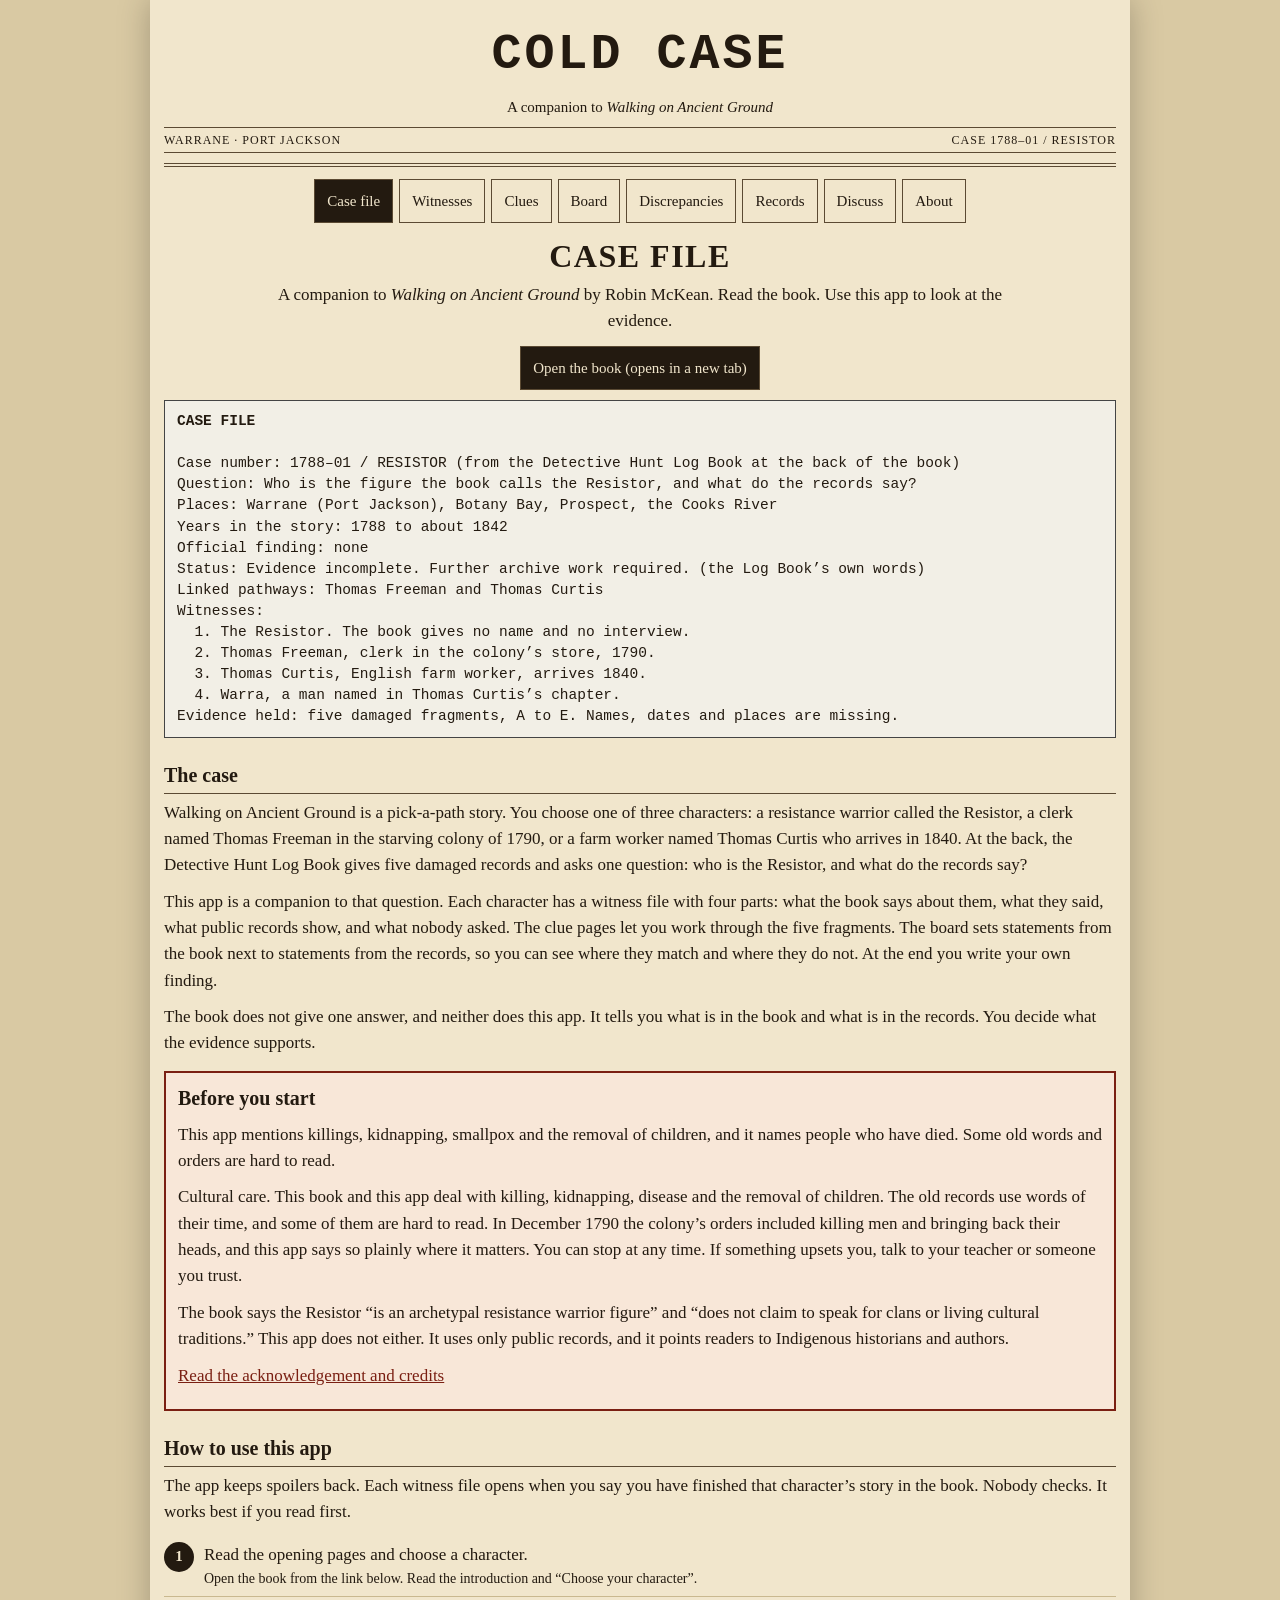
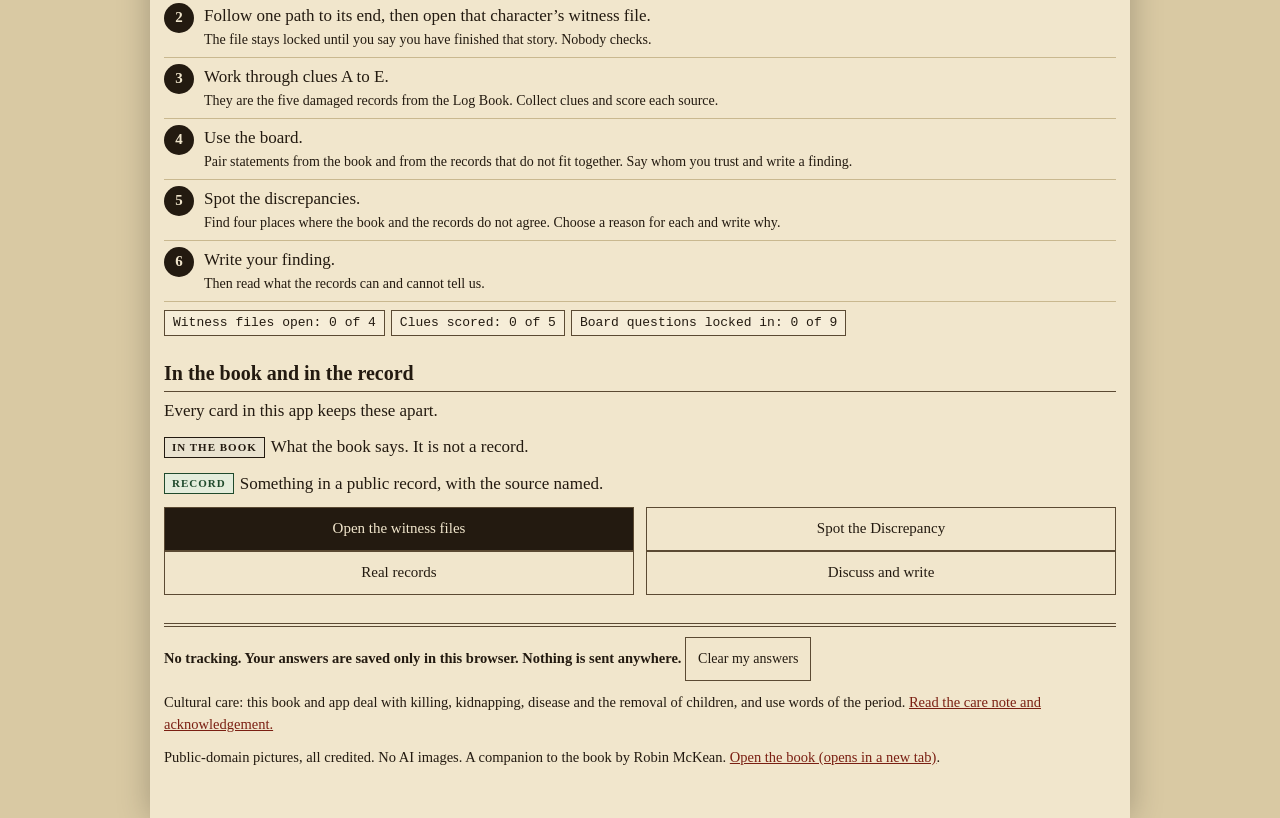
<file: index.html>
<!doctype html>
<html lang="en-AU"><head><meta charset="utf-8">
<meta name="viewport" content="width=device-width,initial-scale=1">
<title>Cold Case · Walking on Ancient Ground</title>
<meta name="description" content="A companion to Walking on Ancient Ground: witness files, the Log Book clues, a board that sets the book beside public records, a Spot the Discrepancy activity and class questions.">
<meta name="theme-color" content="#231a10">
<link rel="icon" href="data:image/svg+xml,%3Csvg xmlns='http://www.w3.org/2000/svg' viewBox='0 0 32 32'%3E%3Crect width='32' height='32' fill='%23231a10'/%3E%3Cpath d='M6 24 L16 8 L26 24' stroke='%23f1e6cc' stroke-width='3' fill='none'/%3E%3C/svg%3E">
<link rel="stylesheet" href="styles.css">
</head><body>
<a class="skip" href="#main">Skip to the main content</a>
<div class="sheet">
<header>

 <div class="mast">Cold Case</div>
 <div class="sub">A companion to <em>Walking on Ancient Ground</em></div>
 <div class="dateline"><span>Warrane · Port Jackson</span><span>Case 1788–01 / Resistor</span></div>
</header>
<nav id="nav" aria-label="Sections"></nav>
<main id="main" tabindex="-1"></main>
<footer id="foot"></footer>
</div>
<div id="print" aria-hidden="true"></div>
<noscript><p style="padding:16px;font-family:Georgia,serif">This app needs JavaScript. Nothing is sent anywhere.</p></noscript>
<script src="data.js"></script>
<script src="app.js"></script>
</body></html>
</file>
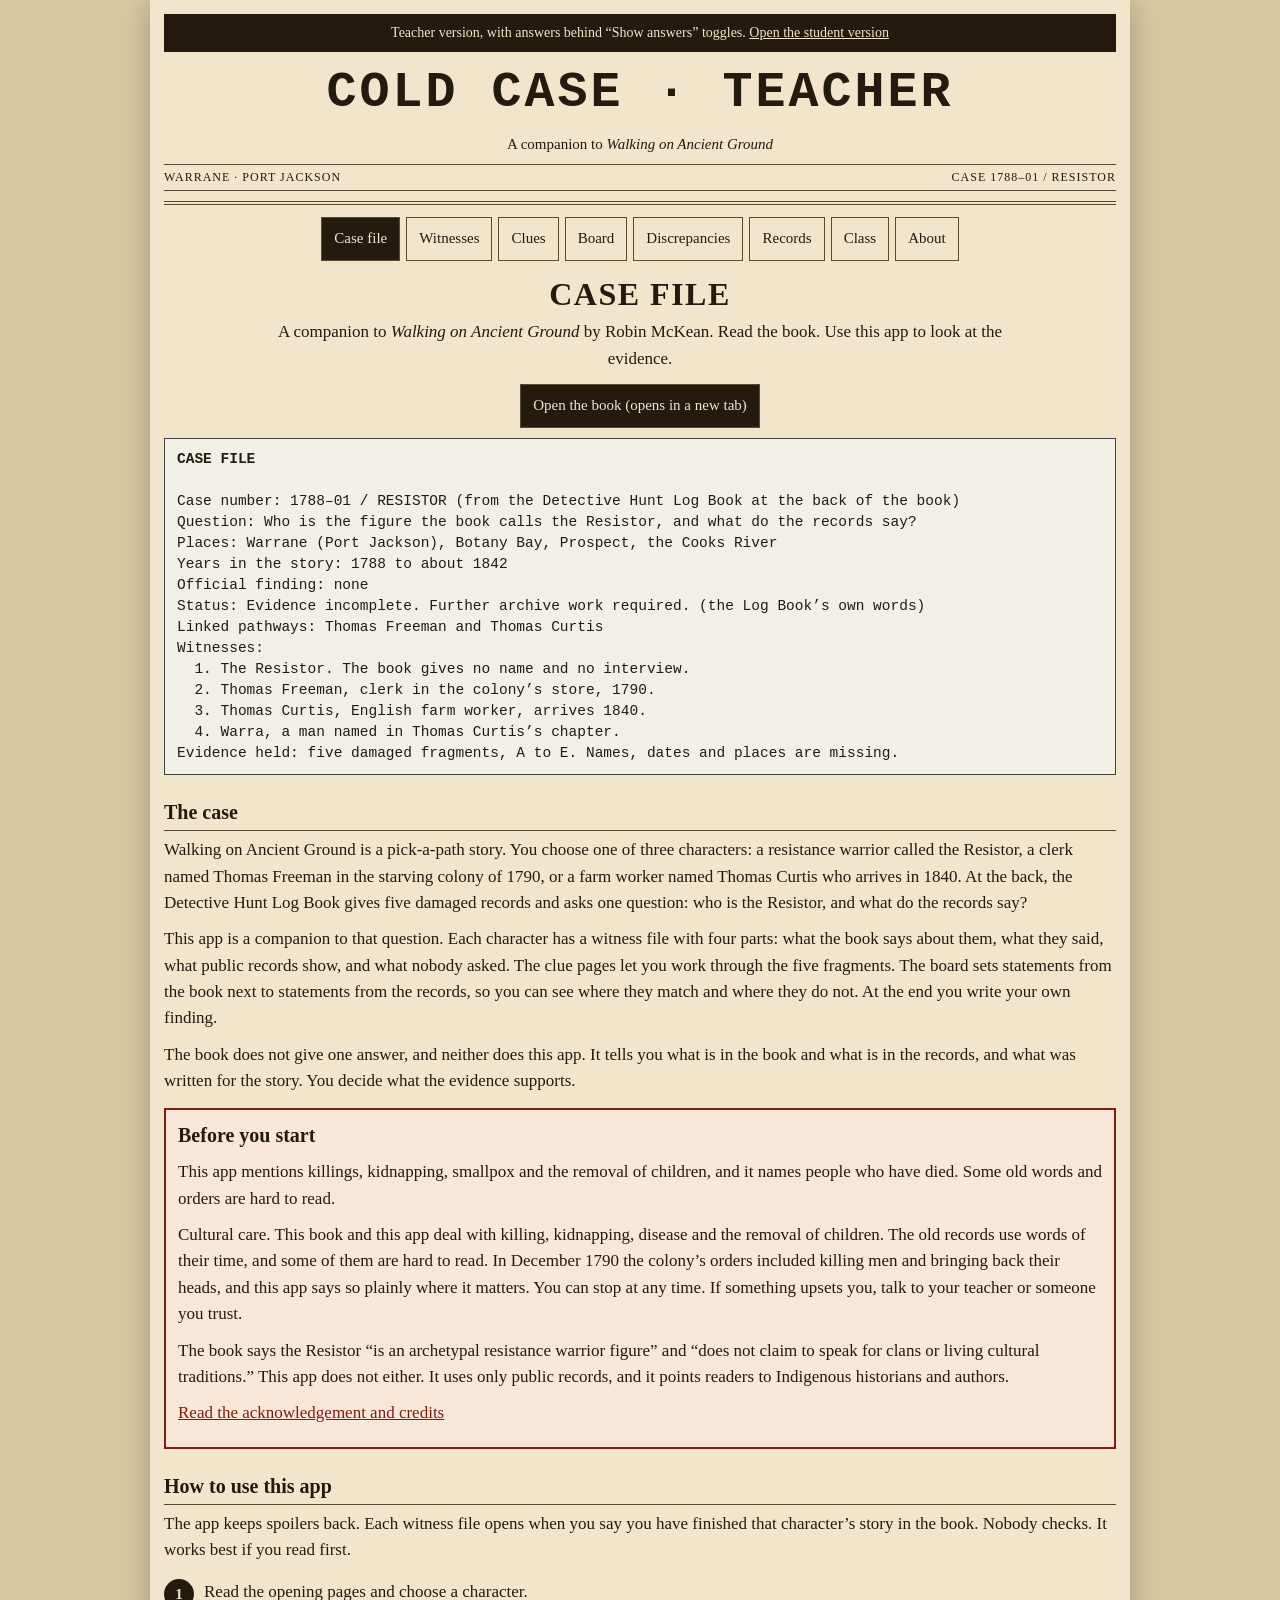
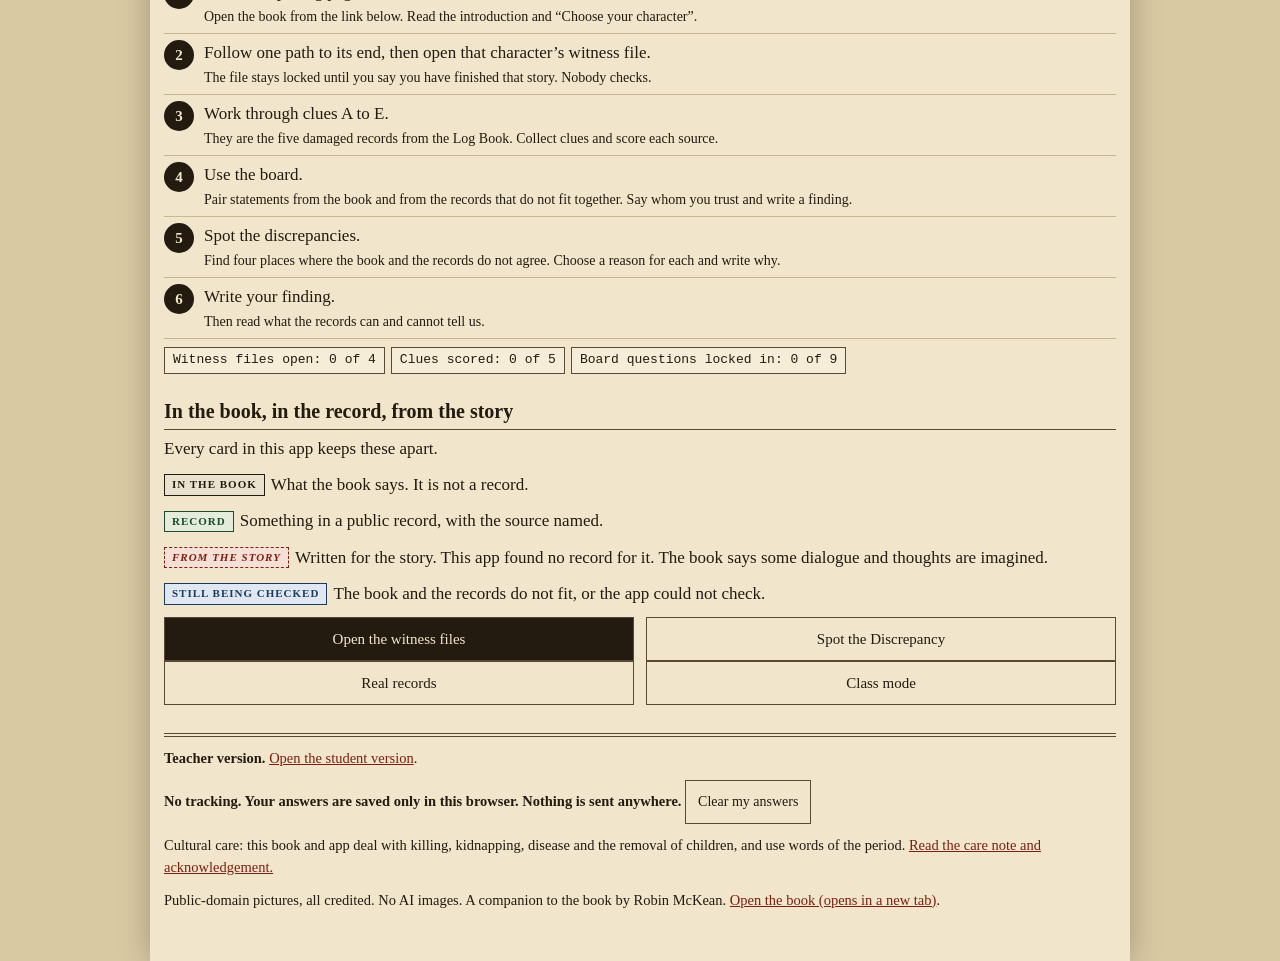
<file: teacher/index.html>
<!doctype html>
<html lang="en-AU"><head><meta charset="utf-8">
<meta name="viewport" content="width=device-width,initial-scale=1">
<title>Cold Case · Walking on Ancient Ground · Teacher version</title>
<meta name="description" content="A companion to Walking on Ancient Ground: witness files, the Log Book clues, a board that sets the book beside public records, a Spot the Discrepancy activity and class questions.">
<meta name="robots" content="noindex">
<meta name="theme-color" content="#231a10">
<link rel="icon" href="data:image/svg+xml,%3Csvg xmlns='http://www.w3.org/2000/svg' viewBox='0 0 32 32'%3E%3Crect width='32' height='32' fill='%23231a10'/%3E%3Cpath d='M6 24 L16 8 L26 24' stroke='%23f1e6cc' stroke-width='3' fill='none'/%3E%3C/svg%3E">
<link rel="stylesheet" href="styles.css">
</head><body>
<a class="skip" href="#main">Skip to the main content</a>
<div class="sheet">
<header>
<p class="tbanner">Teacher version, with answers behind “Show answers” toggles. <a href="../">Open the student version</a></p>
 <div class="mast">Cold Case · Teacher</div>
 <div class="sub">A companion to <em>Walking on Ancient Ground</em></div>
 <div class="dateline"><span>Warrane · Port Jackson</span><span>Case 1788–01 / Resistor</span></div>
</header>
<nav id="nav" aria-label="Sections"></nav>
<main id="main" tabindex="-1"></main>
<footer id="foot"></footer>
</div>
<div id="print" aria-hidden="true"></div>
<noscript><p style="padding:16px;font-family:Georgia,serif">This app needs JavaScript. Nothing is sent anywhere.</p></noscript>
<script src="data.js"></script>
<script src="app.js"></script>
</body></html>
</file>
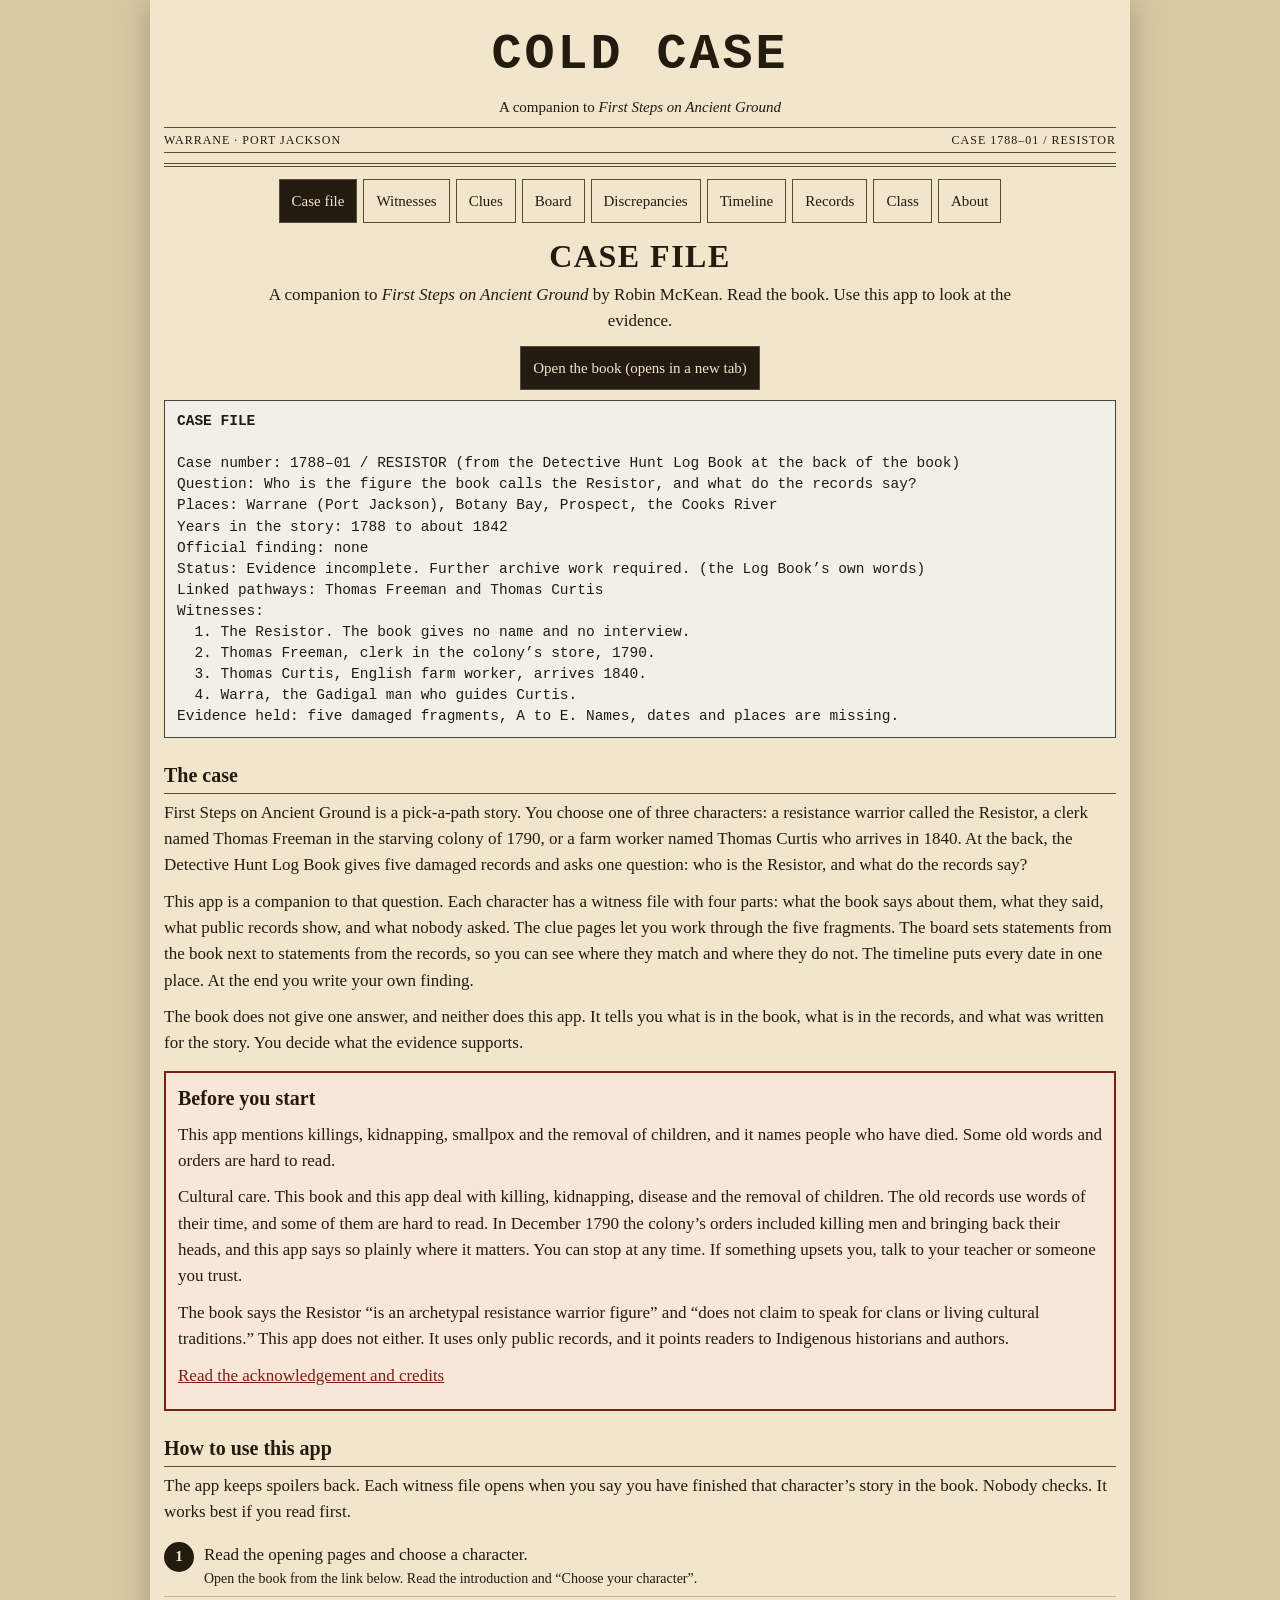
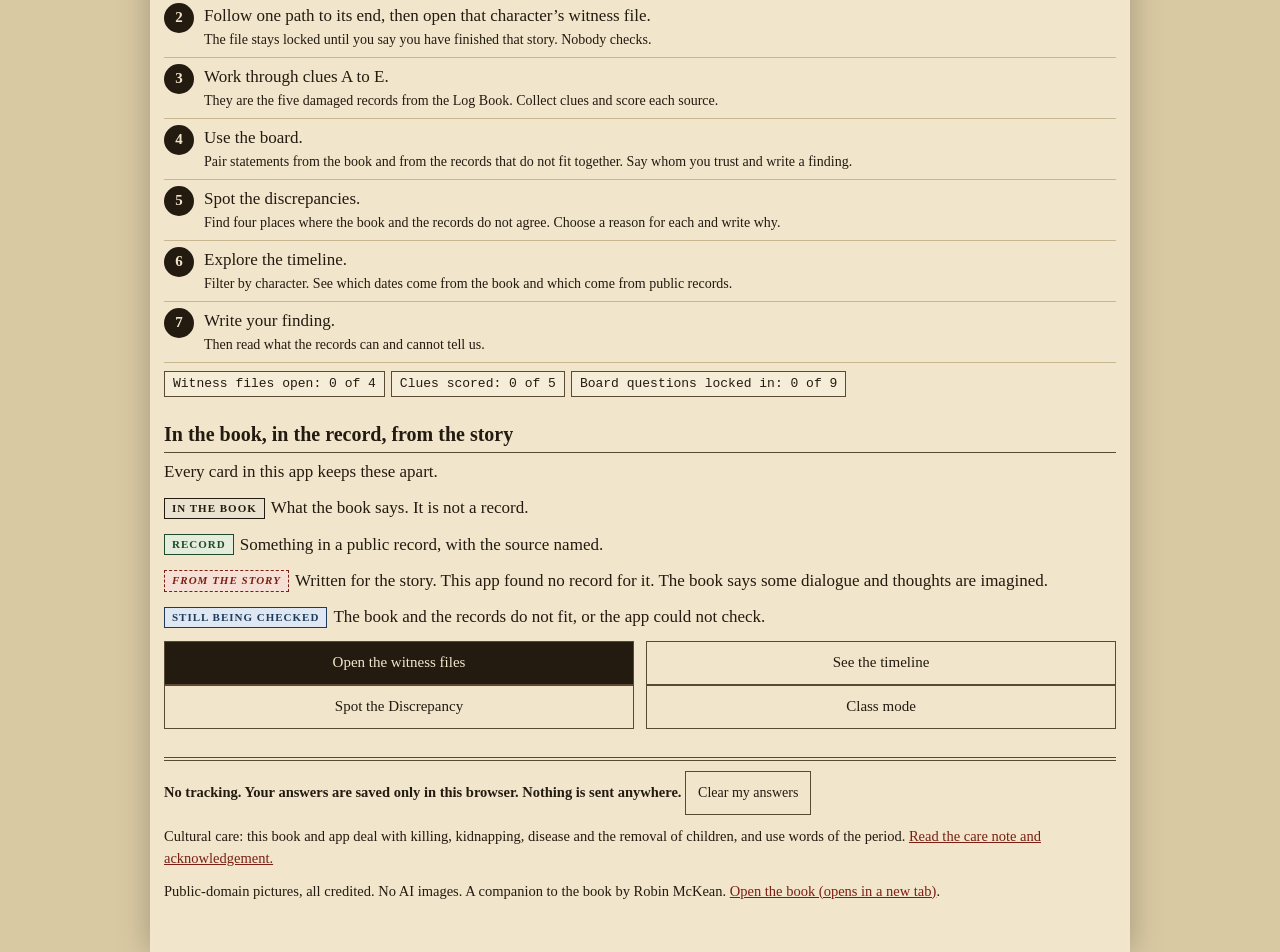
<file: archive/pre-spoiler-redact/index.html>
<!doctype html>
<html lang="en-AU"><head><meta charset="utf-8">
<meta name="viewport" content="width=device-width,initial-scale=1">
<title>Cold Case · First Steps on Ancient Ground</title>
<meta name="description" content="A companion to First Steps on Ancient Ground: witness files, the Log Book clues, a board that sets the book beside public records, an interactive timeline and class questions.">
<meta name="theme-color" content="#231a10">
<link rel="icon" href="data:image/svg+xml,%3Csvg xmlns='http://www.w3.org/2000/svg' viewBox='0 0 32 32'%3E%3Crect width='32' height='32' fill='%23231a10'/%3E%3Cpath d='M6 24 L16 8 L26 24' stroke='%23f1e6cc' stroke-width='3' fill='none'/%3E%3C/svg%3E">
<link rel="stylesheet" href="styles.css">
</head><body>
<a class="skip" href="#main">Skip to the main content</a>
<div class="sheet">
<header>
 <div class="mast">Cold Case</div>
 <div class="sub">A companion to <em>First Steps on Ancient Ground</em></div>
 <div class="dateline"><span>Warrane · Port Jackson</span><span>Case 1788–01 / Resistor</span></div>
</header>
<nav id="nav" aria-label="Sections"></nav>
<main id="main" tabindex="-1"></main>
<footer id="foot"></footer>
</div>
<div id="print" aria-hidden="true"></div>
<noscript><p style="padding:16px;font-family:Georgia,serif">This app needs JavaScript. Nothing is sent anywhere.</p></noscript>
<script src="data1.js"></script>
<script src="data2.js"></script>
<script src="data3.js"></script>
<script src="data4.js"></script>
<script src="app.js"></script>
</body></html>
</file>
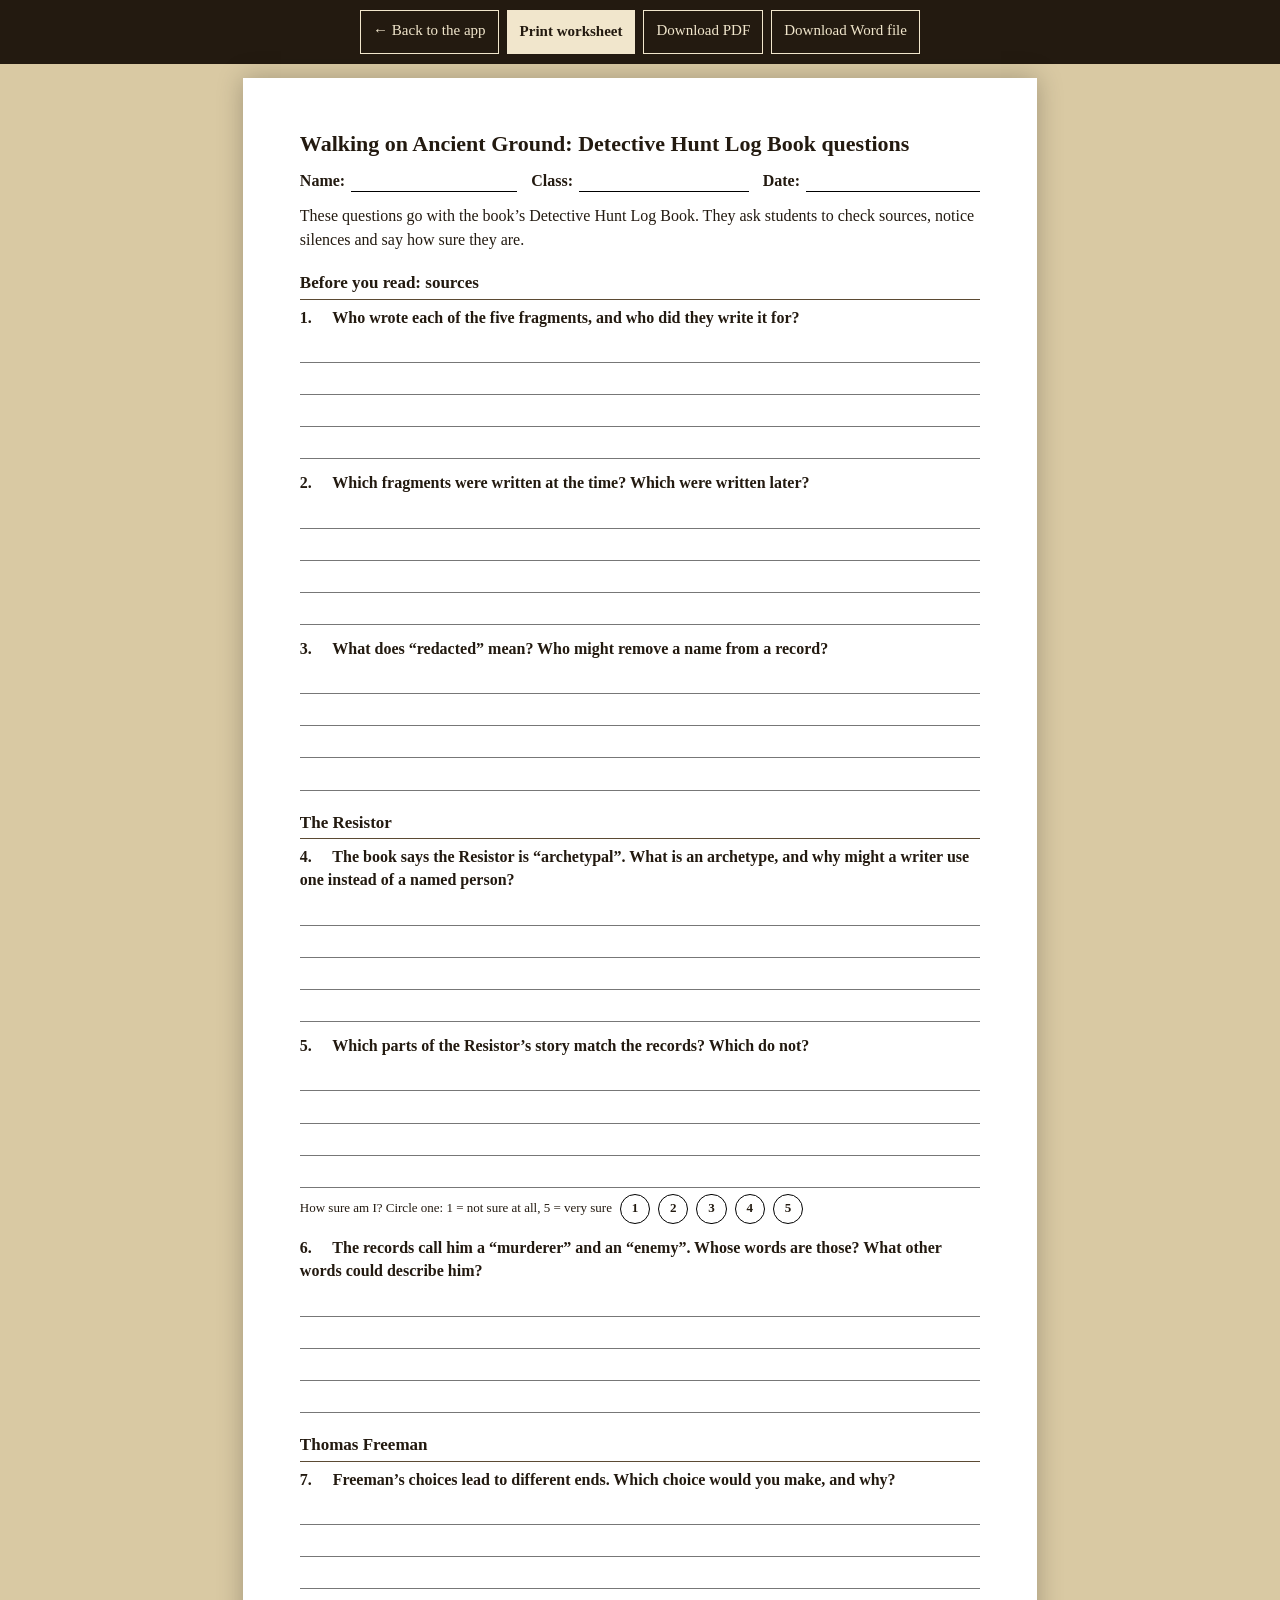
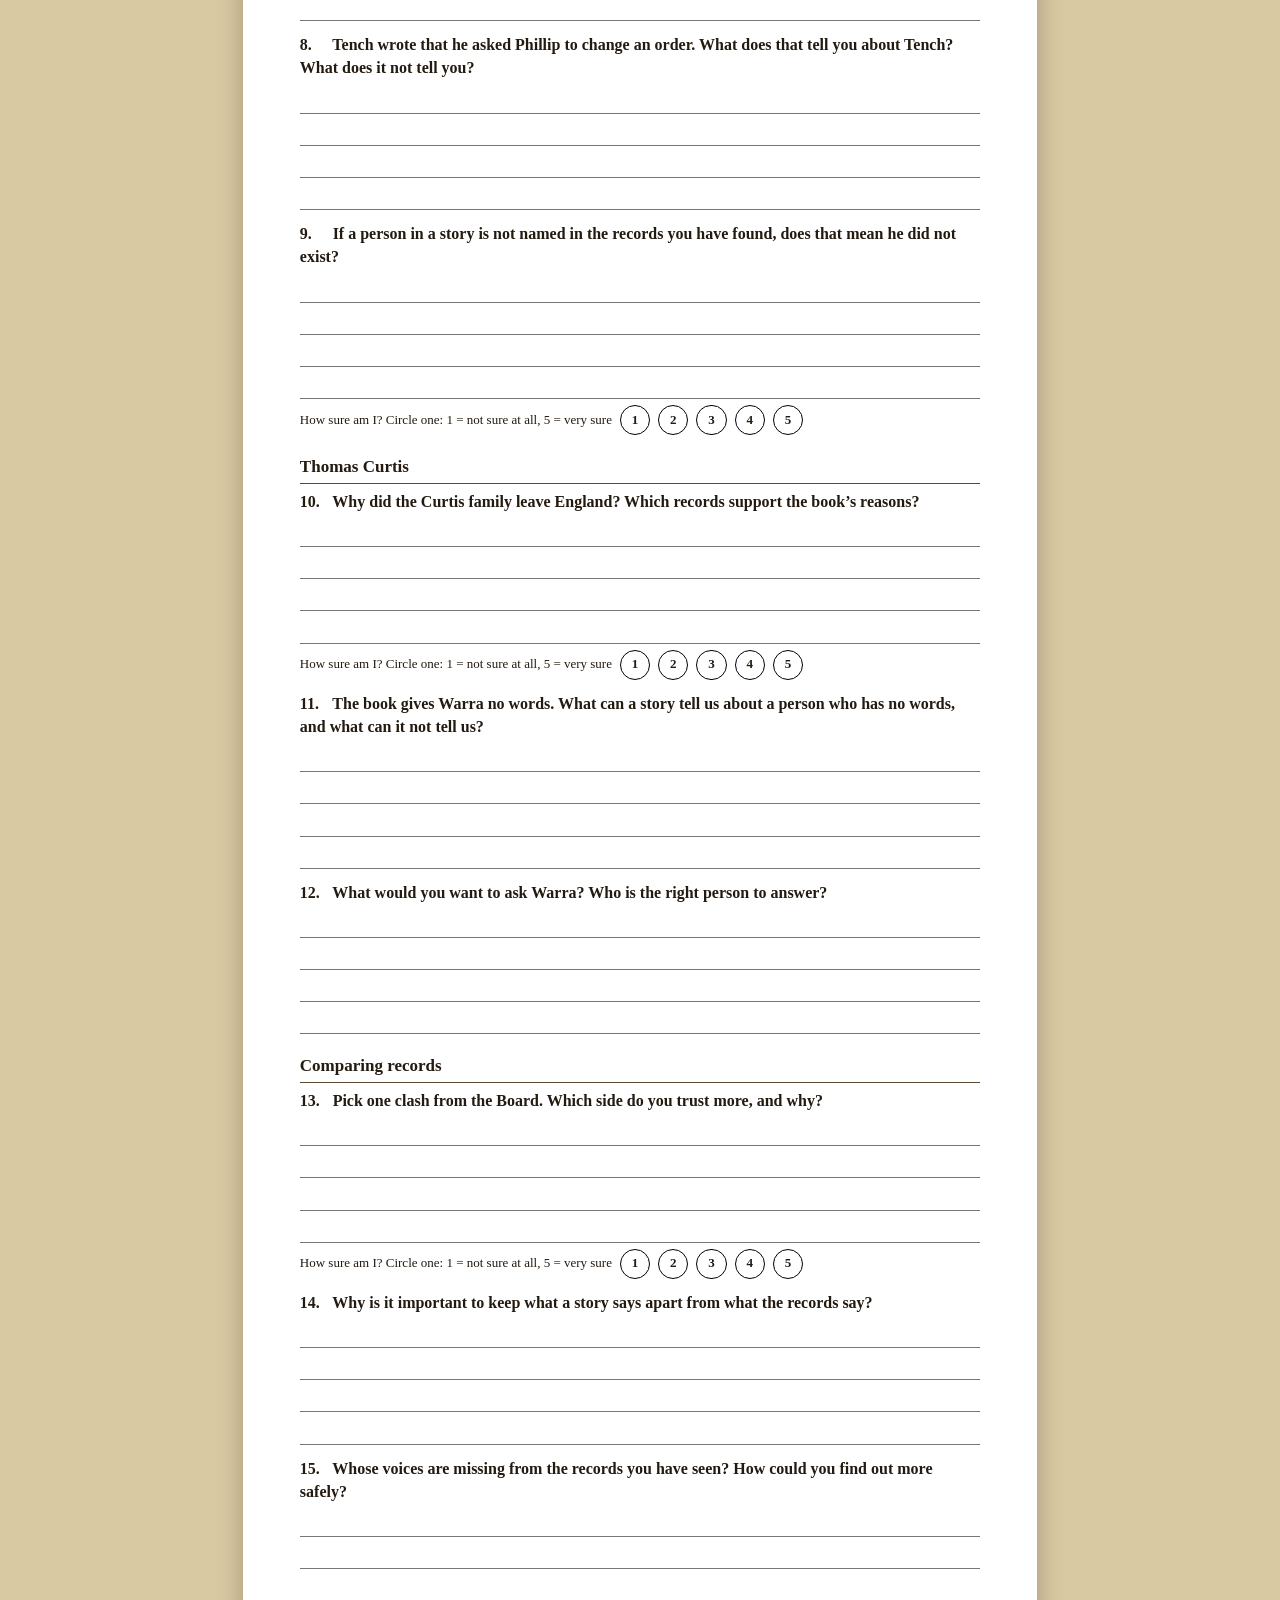
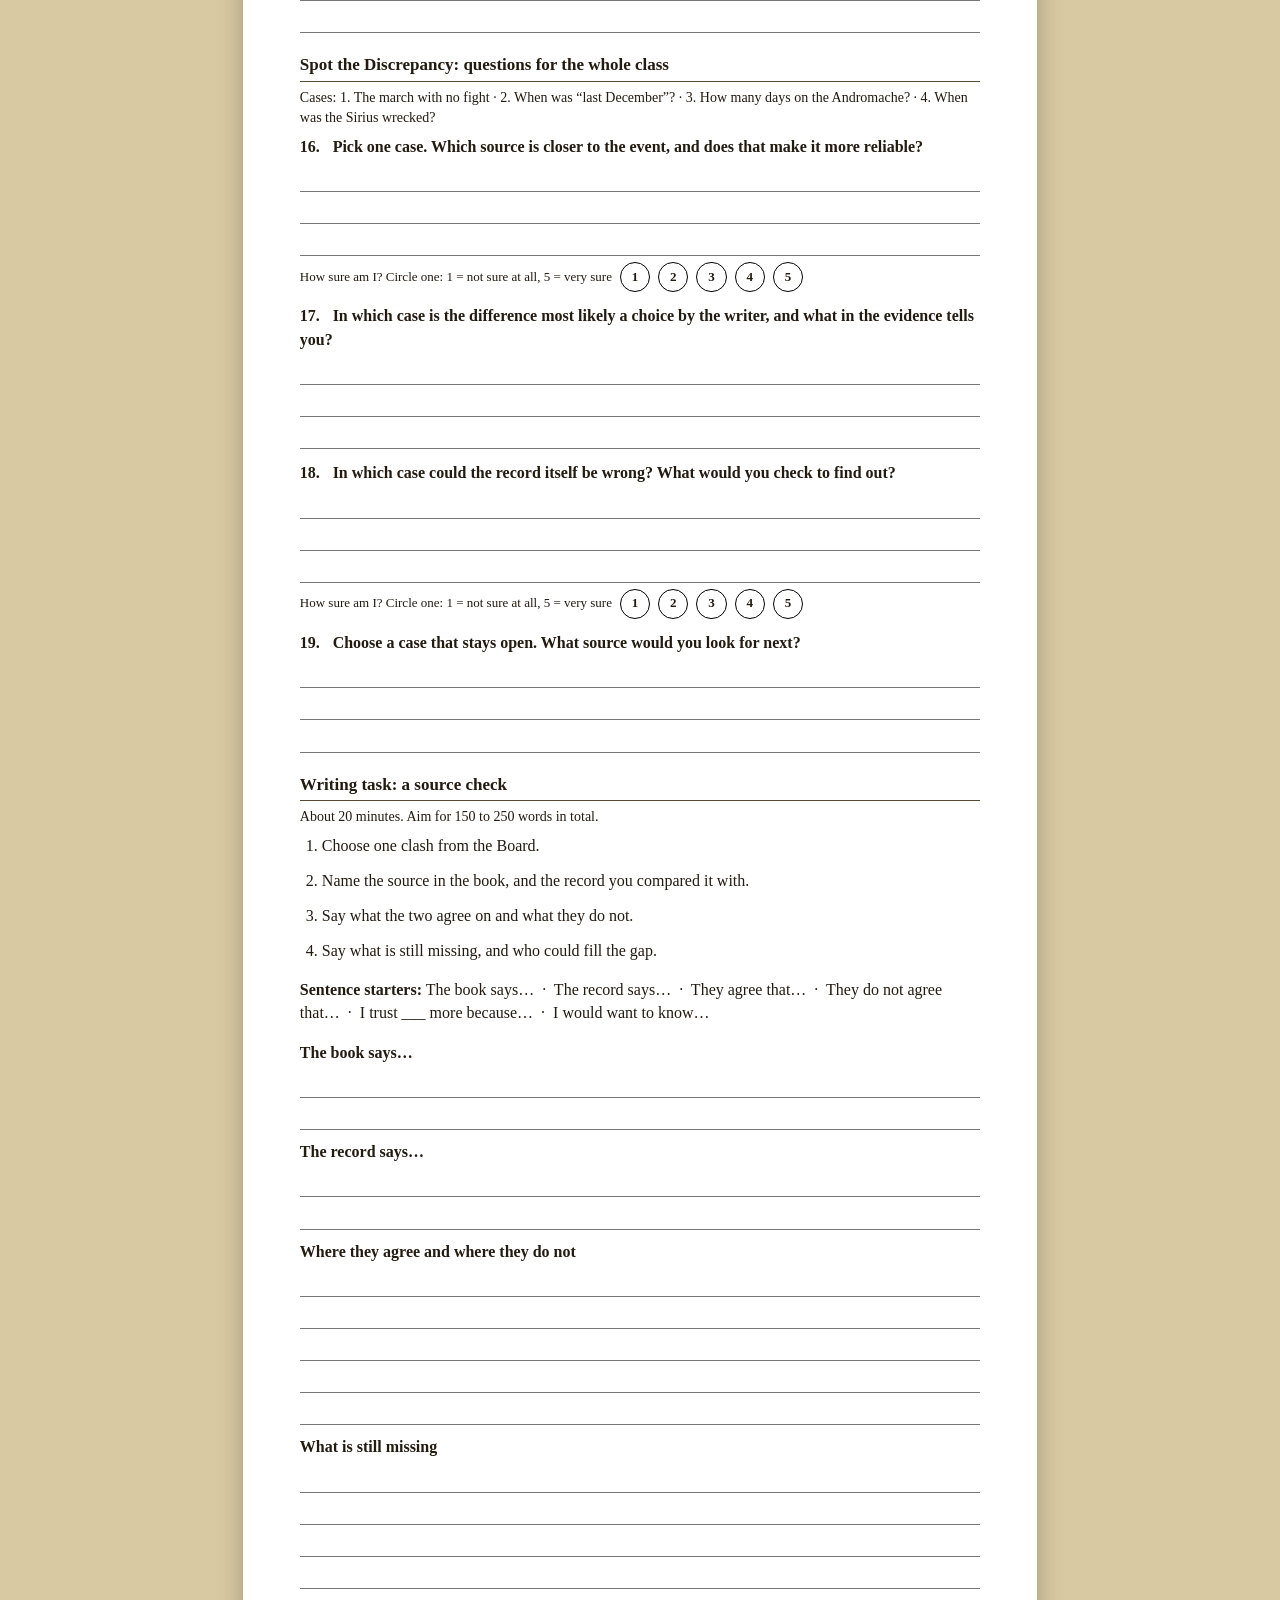
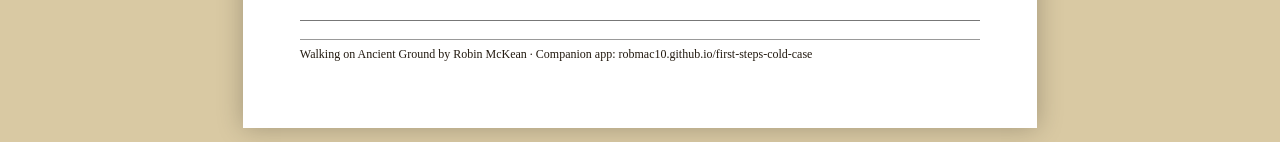
<file: worksheet.html>
<!doctype html>
<html lang="en-AU"><head><meta charset="utf-8"><meta name="viewport" content="width=device-width,initial-scale=1">
<title>Walking on Ancient Ground: Detective Hunt Log Book questions</title>
<link rel="stylesheet" href="worksheet.css"></head><body>
<div class="bar noprint"><a href="./">&larr; Back to the app</a><button type="button" id="pr">Print worksheet</button><a class="dl" href="walking-worksheet-student.pdf" download>Download PDF</a><a class="dl" href="walking-worksheet-student.docx" download>Download Word file</a></div>
<main class="page" id="main">
<h1>Walking on Ancient Ground: Detective Hunt Log Book questions</h1>
<div class="who"><span>Name: <i></i></span><span>Class: <i></i></span><span>Date: <i></i></span></div>
<p class="intro">These questions go with the book’s Detective Hunt Log Book. They ask students to check sources, notice silences and say how sure they are.</p>
<section><ol class="qs"><li><h2>Before you read: sources</h2><p class="q"><span class="n">1.</span> Who wrote each of the five fragments, and who did they write it for?</p><div class="ans"><div class="lines" aria-hidden="true"><div class="ln"></div><div class="ln"></div><div class="ln"></div><div class="ln"></div></div></div></li><li><p class="q"><span class="n">2.</span> Which fragments were written at the time? Which were written later?</p><div class="ans"><div class="lines" aria-hidden="true"><div class="ln"></div><div class="ln"></div><div class="ln"></div><div class="ln"></div></div></div></li><li><p class="q"><span class="n">3.</span> What does “redacted” mean? Who might remove a name from a record?</p><div class="ans"><div class="lines" aria-hidden="true"><div class="ln"></div><div class="ln"></div><div class="ln"></div><div class="ln"></div></div></div></li></ol></section>
<section><ol class="qs"><li><h2>The Resistor</h2><p class="q"><span class="n">4.</span> The book says the Resistor is “archetypal”. What is an archetype, and why might a writer use one instead of a named person?</p><div class="ans"><div class="lines" aria-hidden="true"><div class="ln"></div><div class="ln"></div><div class="ln"></div><div class="ln"></div></div></div></li><li><p class="q"><span class="n">5.</span> Which parts of the Resistor’s story match the records? Which do not?</p><div class="ans"><div class="lines" aria-hidden="true"><div class="ln"></div><div class="ln"></div><div class="ln"></div><div class="ln"></div></div><div class="sure"><span>How sure am I? Circle one: 1 = not sure at all, 5 = very sure</span><b>1</b><b>2</b><b>3</b><b>4</b><b>5</b></div></div></li><li><p class="q"><span class="n">6.</span> The records call him a “murderer” and an “enemy”. Whose words are those? What other words could describe him?</p><div class="ans"><div class="lines" aria-hidden="true"><div class="ln"></div><div class="ln"></div><div class="ln"></div><div class="ln"></div></div></div></li></ol></section>
<section><ol class="qs"><li><h2>Thomas Freeman</h2><p class="q"><span class="n">7.</span> Freeman’s choices lead to different ends. Which choice would you make, and why?</p><div class="ans"><div class="lines" aria-hidden="true"><div class="ln"></div><div class="ln"></div><div class="ln"></div><div class="ln"></div></div></div></li><li><p class="q"><span class="n">8.</span> Tench wrote that he asked Phillip to change an order. What does that tell you about Tench? What does it not tell you?</p><div class="ans"><div class="lines" aria-hidden="true"><div class="ln"></div><div class="ln"></div><div class="ln"></div><div class="ln"></div></div></div></li><li><p class="q"><span class="n">9.</span> If a person in a story is not named in the records you have found, does that mean he did not exist?</p><div class="ans"><div class="lines" aria-hidden="true"><div class="ln"></div><div class="ln"></div><div class="ln"></div><div class="ln"></div></div><div class="sure"><span>How sure am I? Circle one: 1 = not sure at all, 5 = very sure</span><b>1</b><b>2</b><b>3</b><b>4</b><b>5</b></div></div></li></ol></section>
<section><ol class="qs"><li><h2>Thomas Curtis</h2><p class="q"><span class="n">10.</span> Why did the Curtis family leave England? Which records support the book’s reasons?</p><div class="ans"><div class="lines" aria-hidden="true"><div class="ln"></div><div class="ln"></div><div class="ln"></div><div class="ln"></div></div><div class="sure"><span>How sure am I? Circle one: 1 = not sure at all, 5 = very sure</span><b>1</b><b>2</b><b>3</b><b>4</b><b>5</b></div></div></li><li><p class="q"><span class="n">11.</span> The book gives Warra no words. What can a story tell us about a person who has no words, and what can it not tell us?</p><div class="ans"><div class="lines" aria-hidden="true"><div class="ln"></div><div class="ln"></div><div class="ln"></div><div class="ln"></div></div></div></li><li><p class="q"><span class="n">12.</span> What would you want to ask Warra? Who is the right person to answer?</p><div class="ans"><div class="lines" aria-hidden="true"><div class="ln"></div><div class="ln"></div><div class="ln"></div><div class="ln"></div></div></div></li></ol></section>
<section><ol class="qs"><li><h2>Comparing records</h2><p class="q"><span class="n">13.</span> Pick one clash from the Board. Which side do you trust more, and why?</p><div class="ans"><div class="lines" aria-hidden="true"><div class="ln"></div><div class="ln"></div><div class="ln"></div><div class="ln"></div></div><div class="sure"><span>How sure am I? Circle one: 1 = not sure at all, 5 = very sure</span><b>1</b><b>2</b><b>3</b><b>4</b><b>5</b></div></div></li><li><p class="q"><span class="n">14.</span> Why is it important to keep what a story says apart from what the records say?</p><div class="ans"><div class="lines" aria-hidden="true"><div class="ln"></div><div class="ln"></div><div class="ln"></div><div class="ln"></div></div></div></li><li><p class="q"><span class="n">15.</span> Whose voices are missing from the records you have seen? How could you find out more safely?</p><div class="ans"><div class="lines" aria-hidden="true"><div class="ln"></div><div class="ln"></div><div class="ln"></div><div class="ln"></div></div></div></li></ol></section>
<section><ol class="qs"><li><h2>Spot the Discrepancy: questions for the whole class</h2><p class="note">Cases: 1. The march with no fight  ·  2. When was “last December”?  ·  3. How many days on the Andromache?  ·  4. When was the Sirius wrecked?</p><p class="q"><span class="n">16.</span> Pick one case. Which source is closer to the event, and does that make it more reliable?</p><div class="ans"><div class="lines" aria-hidden="true"><div class="ln"></div><div class="ln"></div><div class="ln"></div></div><div class="sure"><span>How sure am I? Circle one: 1 = not sure at all, 5 = very sure</span><b>1</b><b>2</b><b>3</b><b>4</b><b>5</b></div></div></li><li><p class="q"><span class="n">17.</span> In which case is the difference most likely a choice by the writer, and what in the evidence tells you?</p><div class="ans"><div class="lines" aria-hidden="true"><div class="ln"></div><div class="ln"></div><div class="ln"></div></div></div></li><li><p class="q"><span class="n">18.</span> In which case could the record itself be wrong? What would you check to find out?</p><div class="ans"><div class="lines" aria-hidden="true"><div class="ln"></div><div class="ln"></div><div class="ln"></div></div><div class="sure"><span>How sure am I? Circle one: 1 = not sure at all, 5 = very sure</span><b>1</b><b>2</b><b>3</b><b>4</b><b>5</b></div></div></li><li><p class="q"><span class="n">19.</span> Choose a case that stays open. What source would you look for next?</p><div class="ans"><div class="lines" aria-hidden="true"><div class="ln"></div><div class="ln"></div><div class="ln"></div></div></div></li></ol></section>
<section class="wr"><h2>Writing task: a source check</h2><p class="note">About 20 minutes. Aim for 150 to 250 words in total.</p><ol><li>Choose one clash from the Board.</li><li>Name the source in the book, and the record you compared it with.</li><li>Say what the two agree on and what they do not.</li><li>Say what is still missing, and who could fill the gap.</li></ol><p><strong>Sentence starters:</strong> The book says… &nbsp;·&nbsp; The record says… &nbsp;·&nbsp; They agree that… &nbsp;·&nbsp; They do not agree that… &nbsp;·&nbsp; I trust ___ more because… &nbsp;·&nbsp; I would want to know…</p><div class="field"><p class="q">The book says…</p><div class="lines" aria-hidden="true"><div class="ln"></div><div class="ln"></div></div></div><div class="field"><p class="q">The record says…</p><div class="lines" aria-hidden="true"><div class="ln"></div><div class="ln"></div></div></div><div class="field"><p class="q">Where they agree and where they do not</p><div class="lines" aria-hidden="true"><div class="ln"></div><div class="ln"></div><div class="ln"></div><div class="ln"></div><div class="ln"></div></div></div><div class="field"><p class="q">What is still missing</p><div class="lines" aria-hidden="true"><div class="ln"></div><div class="ln"></div><div class="ln"></div><div class="ln"></div><div class="ln"></div></div></div></section>
<p class="foot">Walking on Ancient Ground by Robin McKean · Companion app: robmac10.github.io/first-steps-cold-case</p>
</main>
<script src="ws-print.js"></script></body></html>
</file>
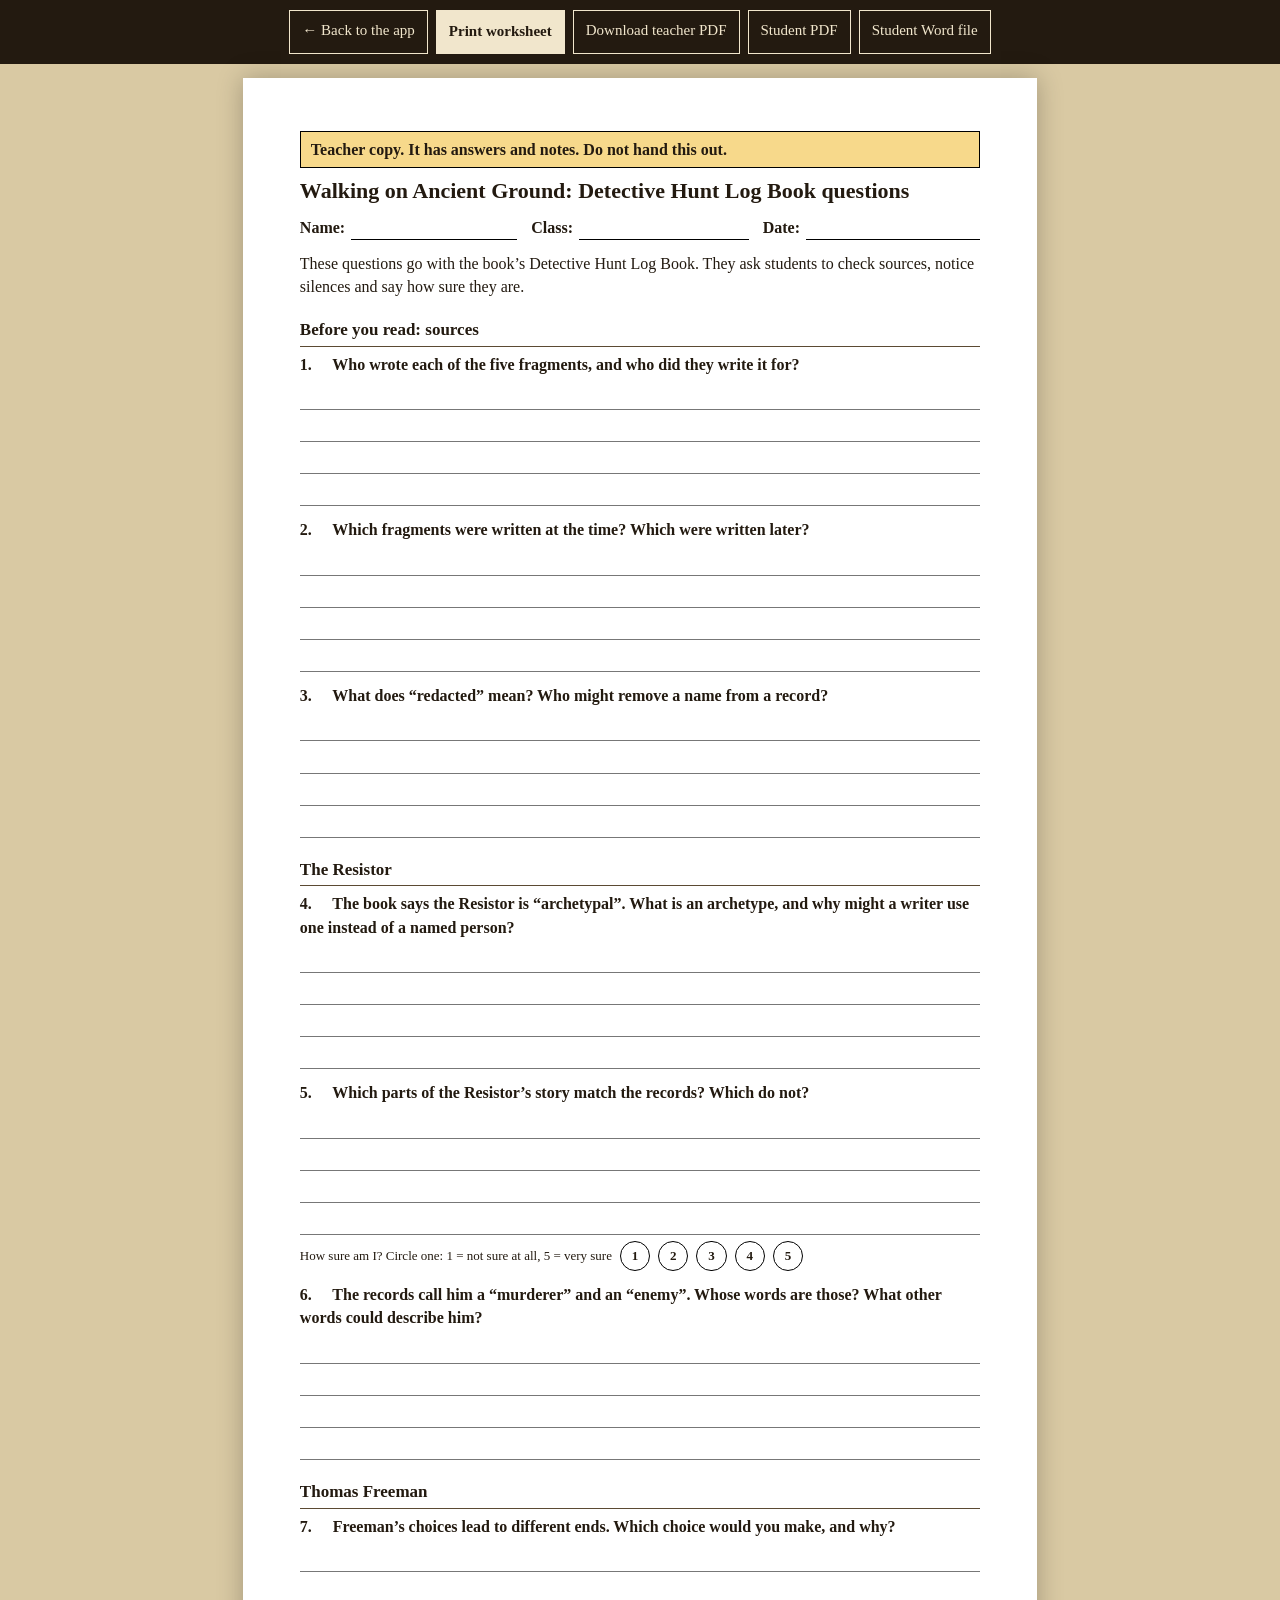
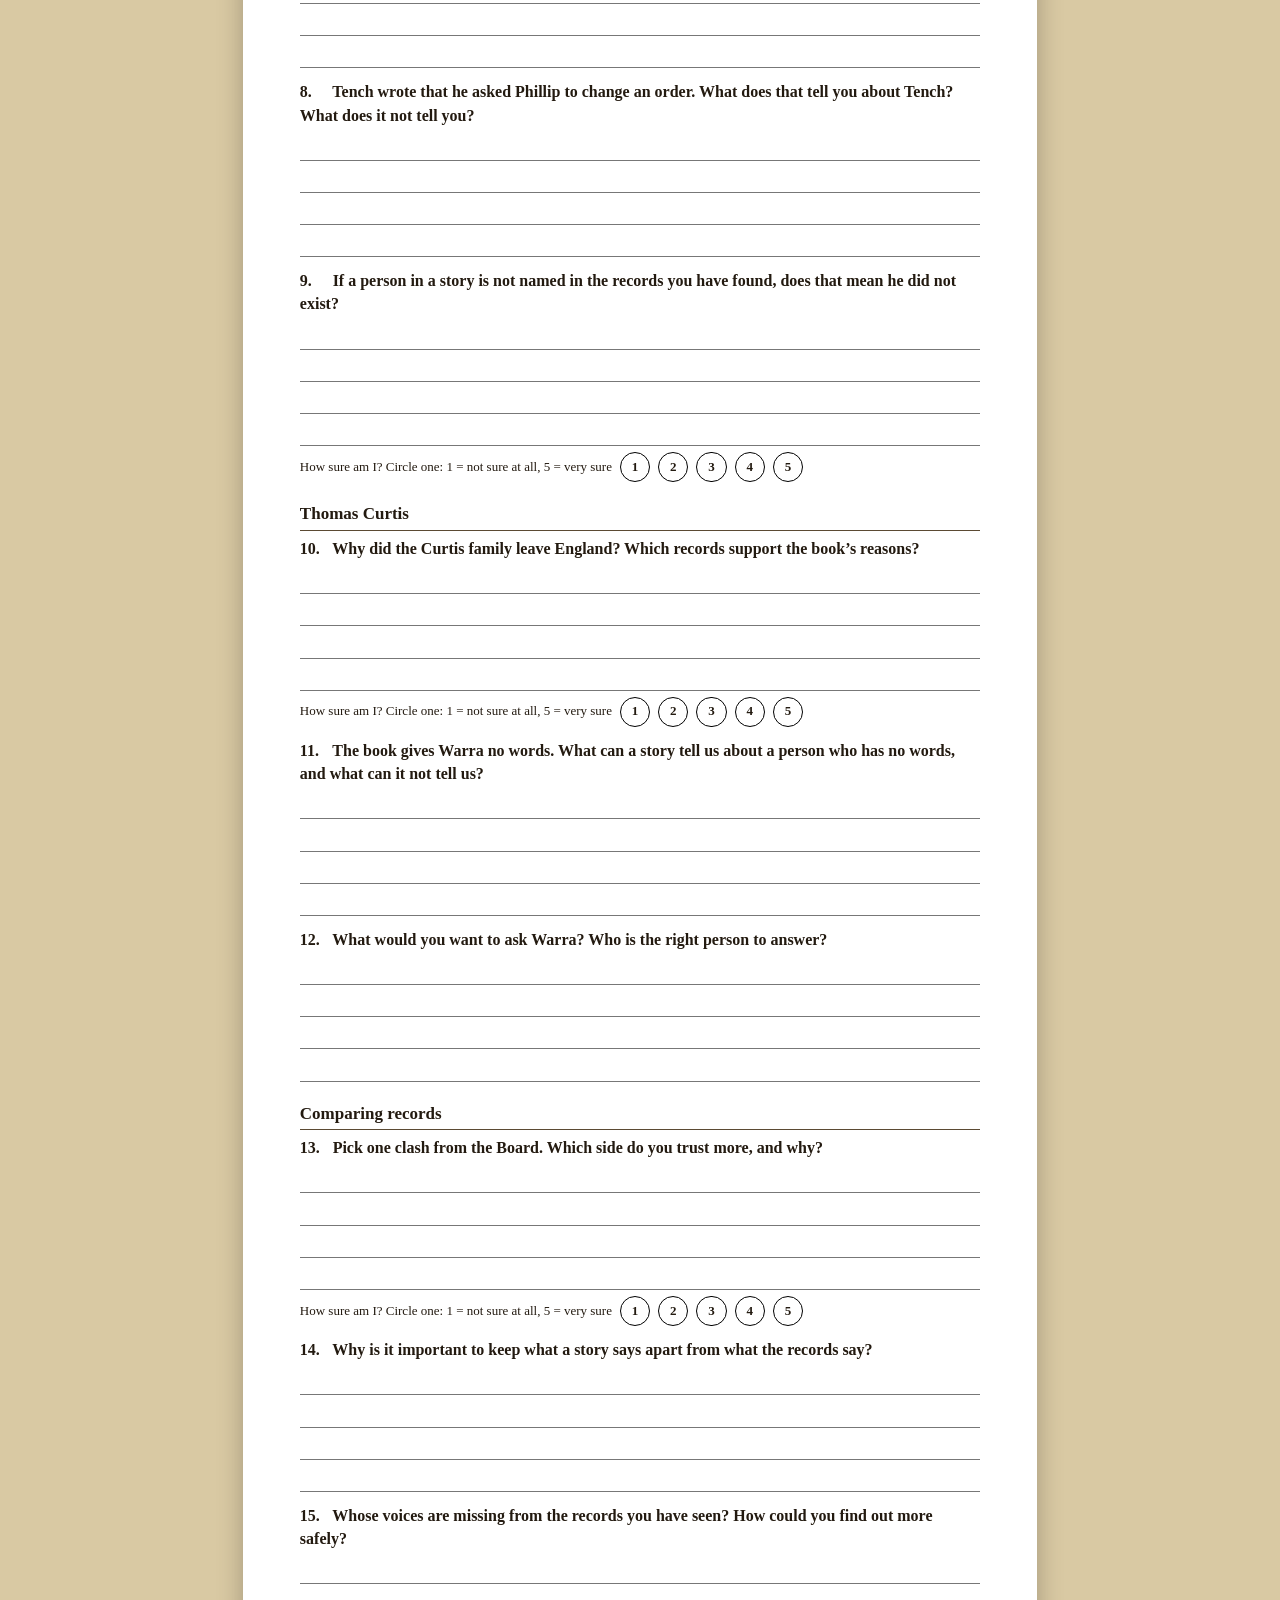
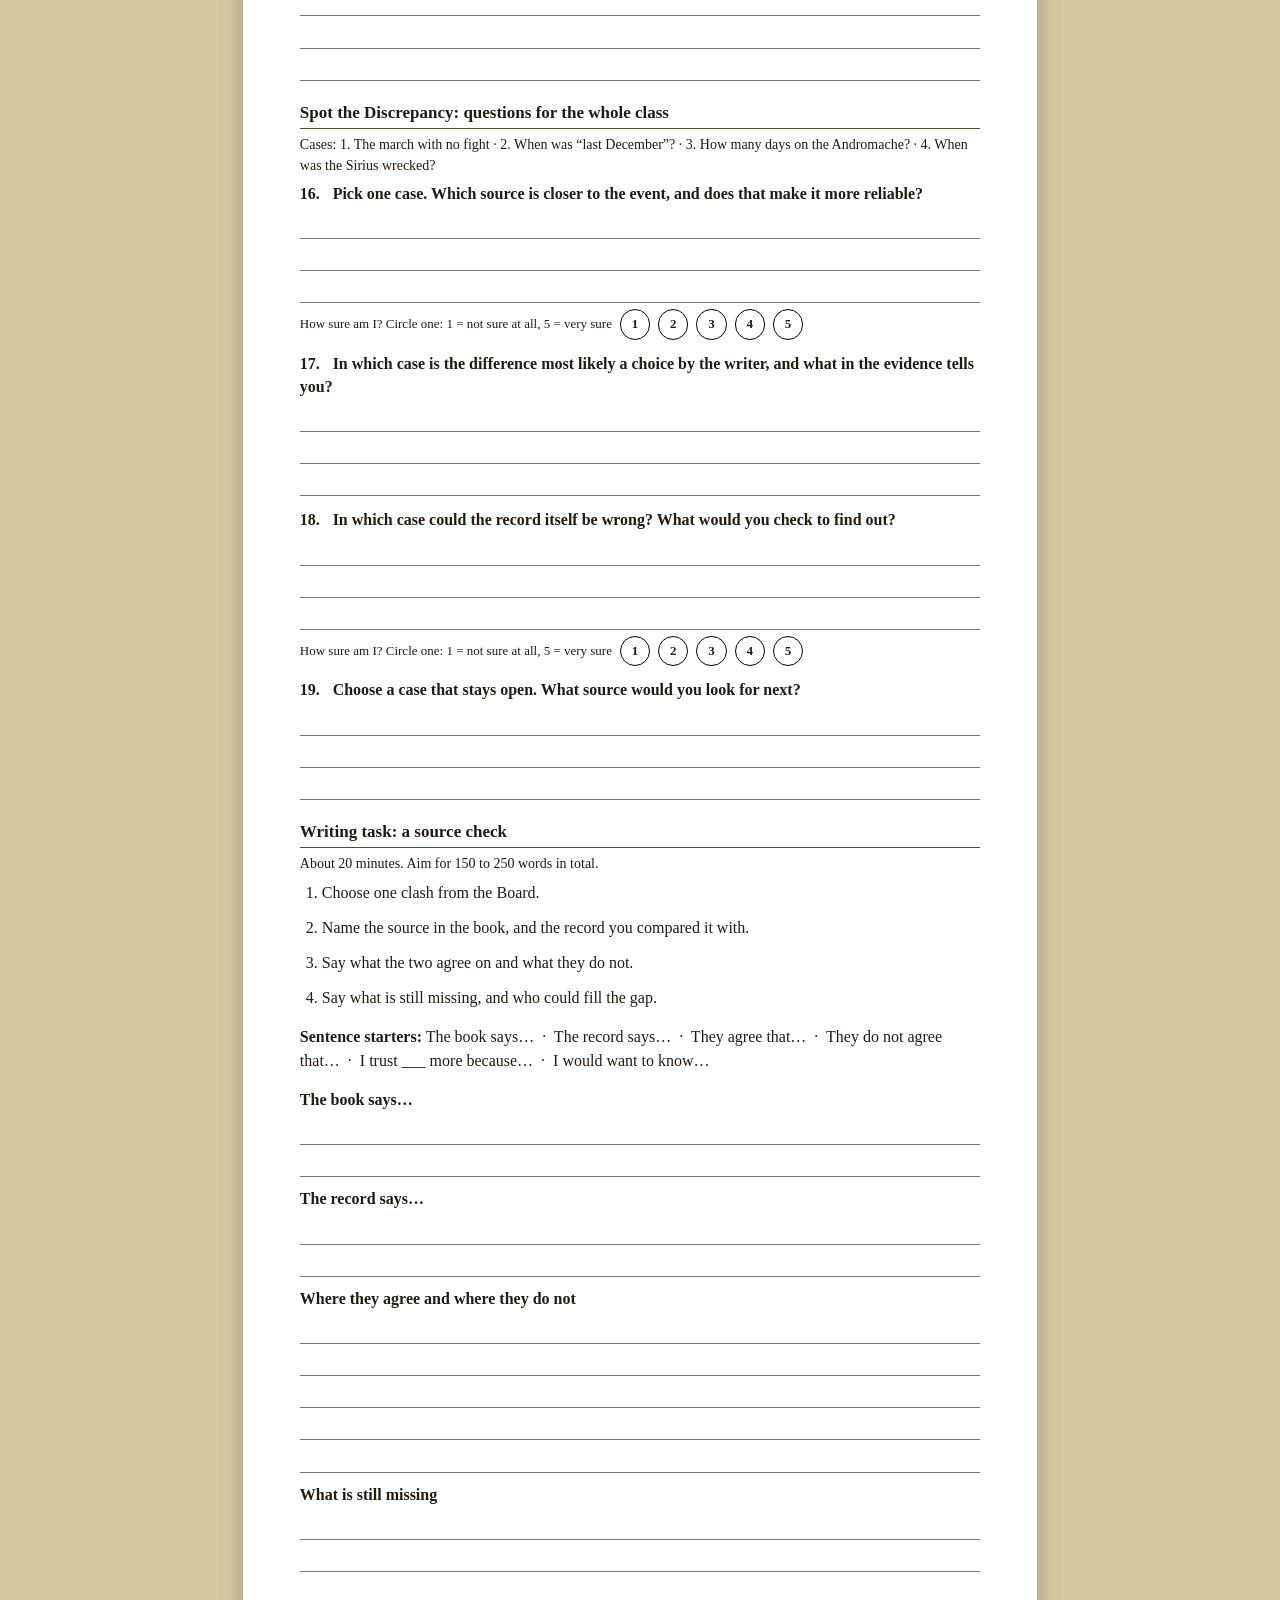
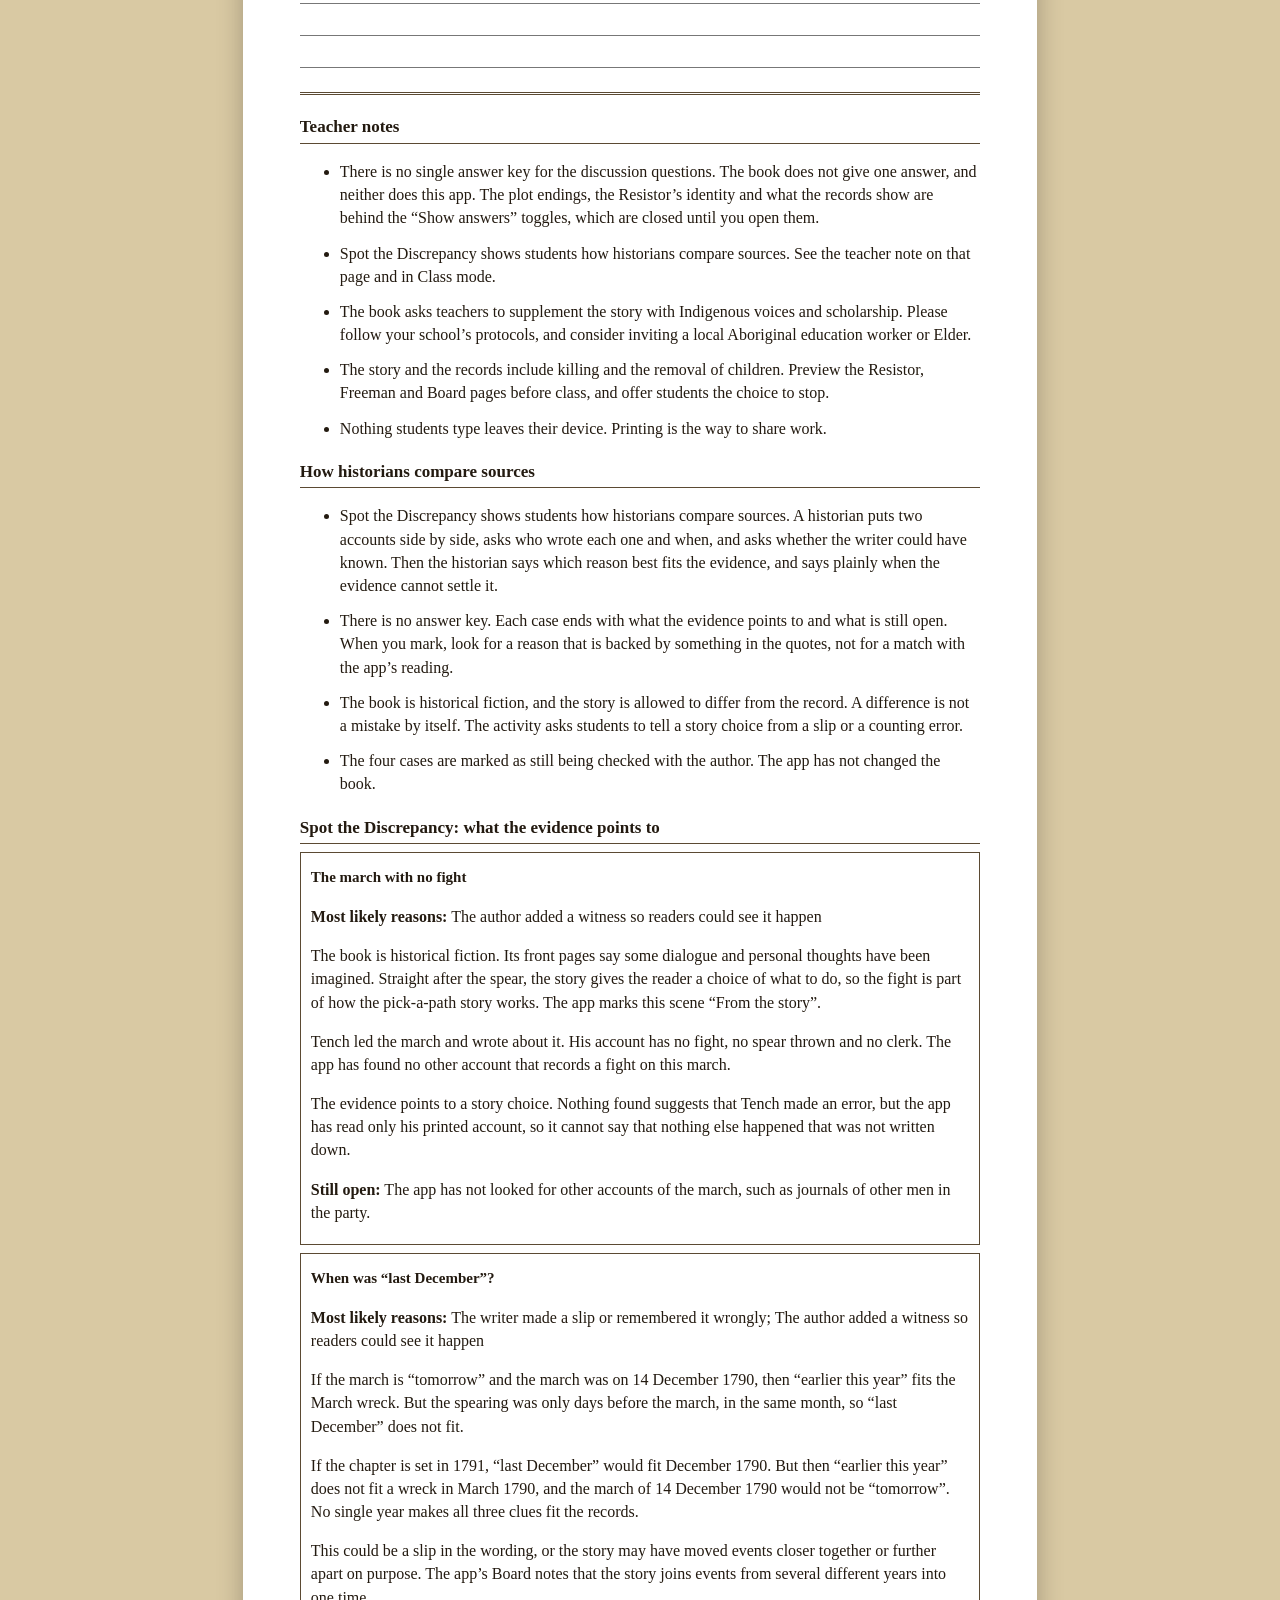
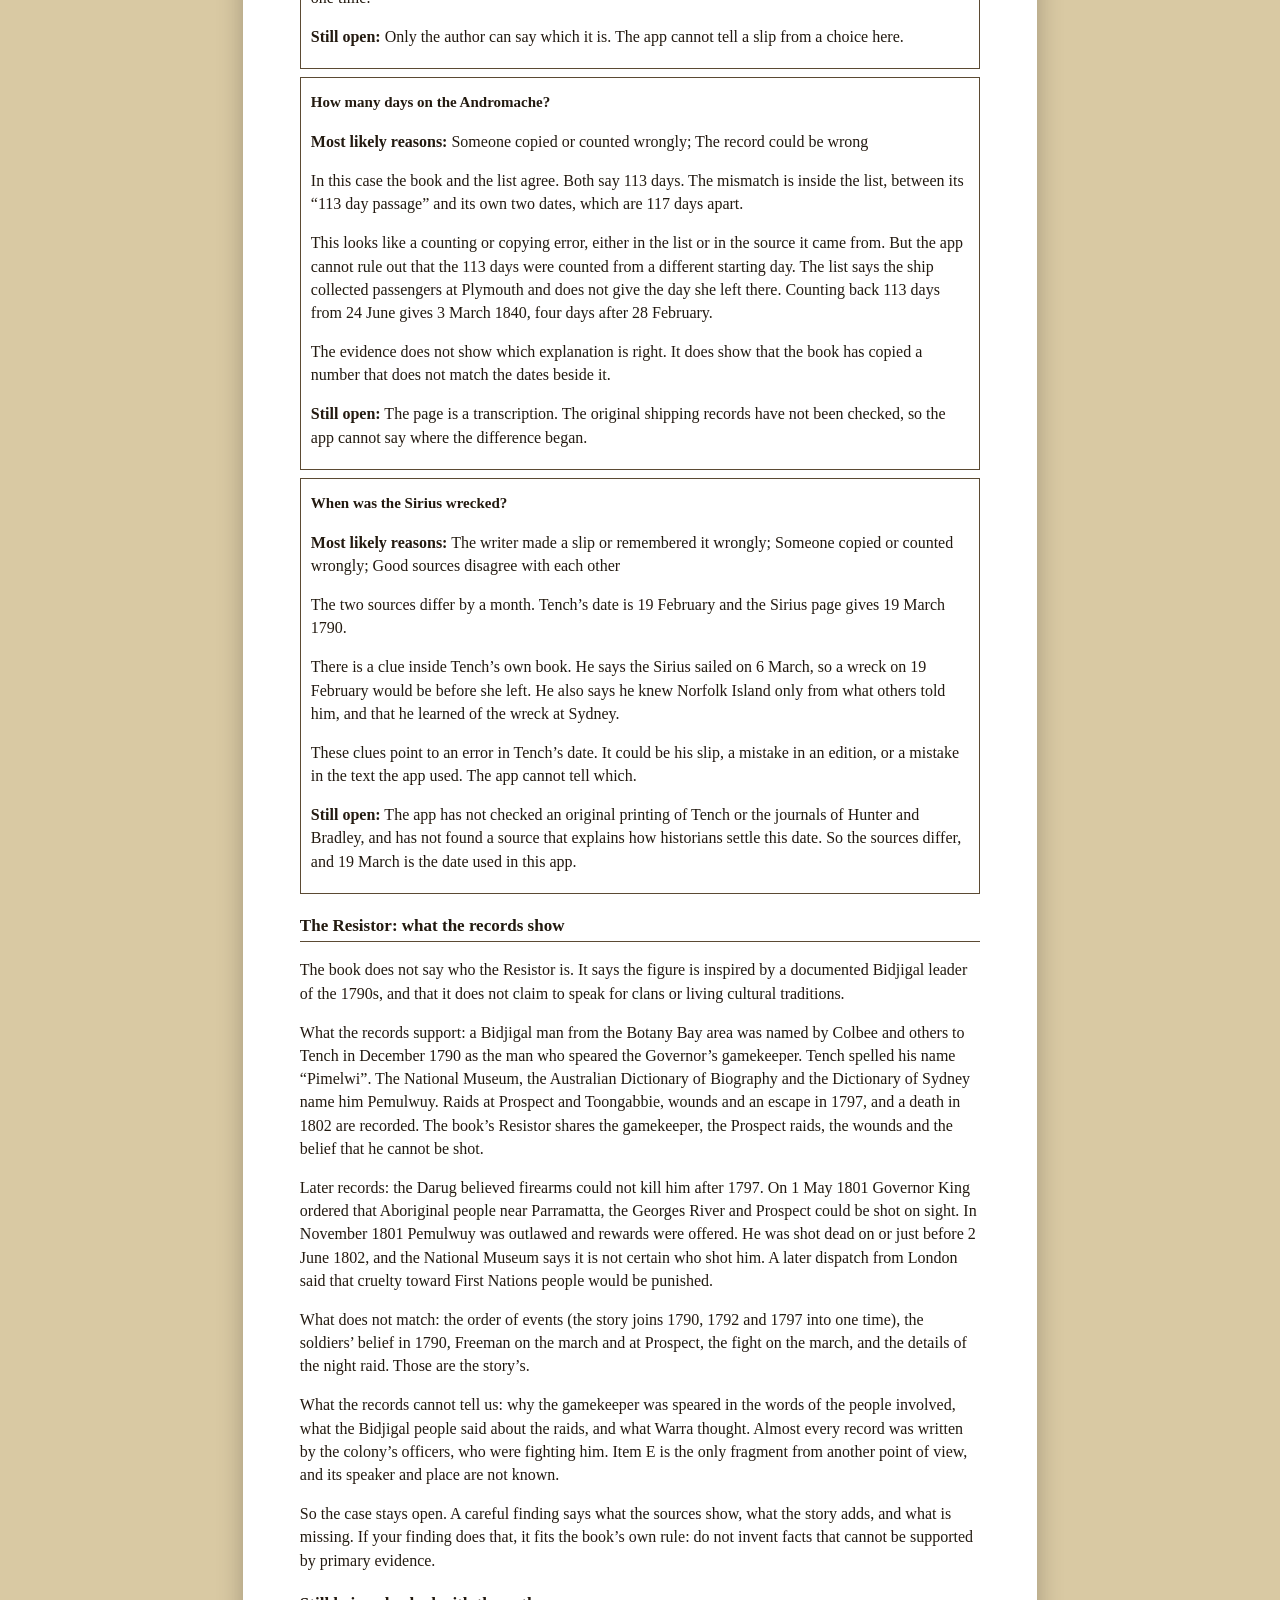
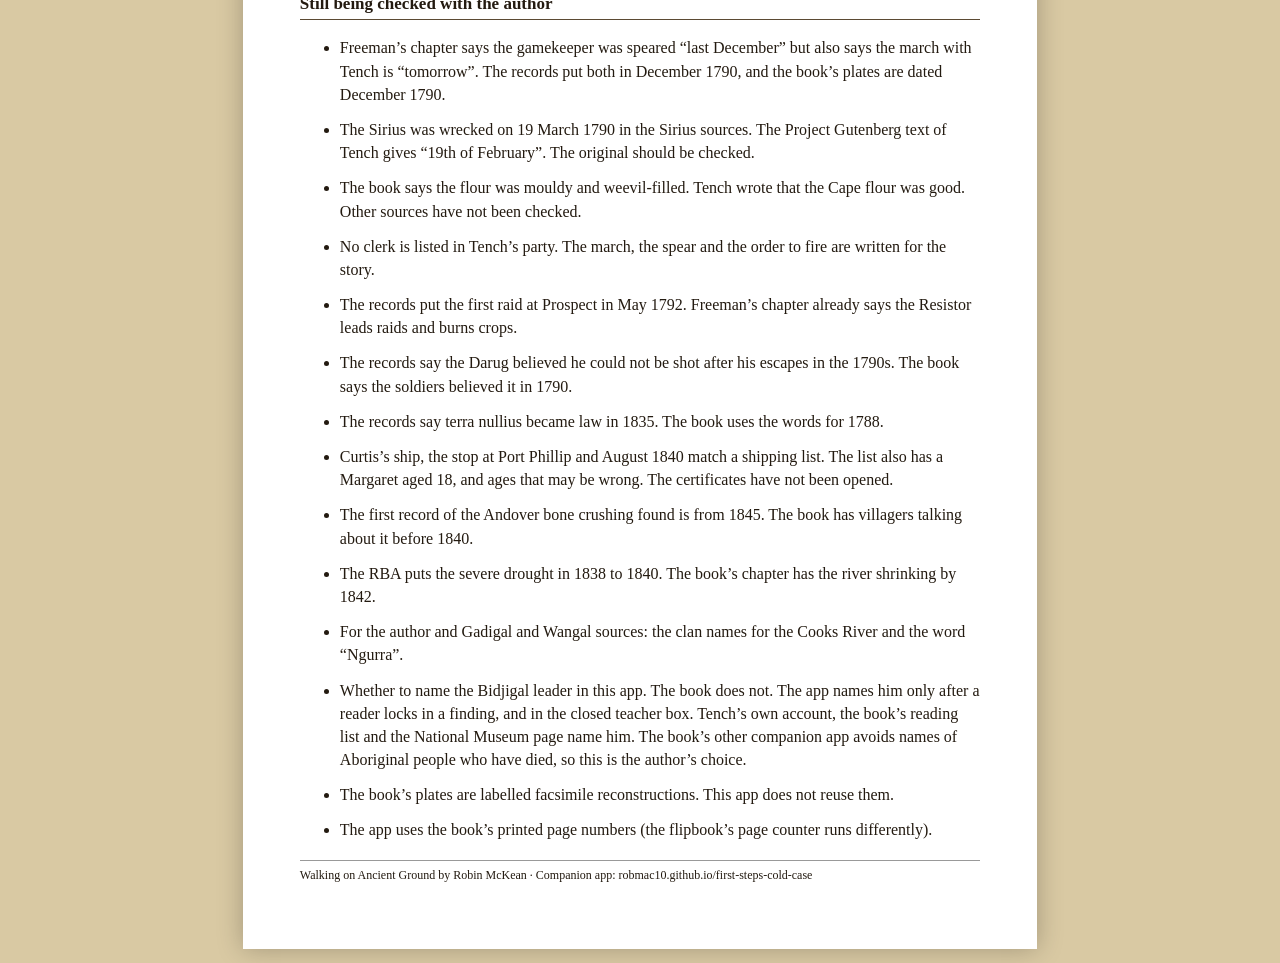
<file: teacher/worksheet.html>
<!doctype html>
<html lang="en-AU"><head><meta charset="utf-8"><meta name="viewport" content="width=device-width,initial-scale=1">
<title>Walking on Ancient Ground: Detective Hunt Log Book questions (teacher copy)</title>
<meta name="robots" content="noindex">
<link rel="stylesheet" href="worksheet.css"></head><body>
<div class="bar noprint"><a href="./">&larr; Back to the app</a><button type="button" id="pr">Print worksheet</button><a class="dl" href="walking-worksheet-teacher.pdf" download>Download teacher PDF</a><a class="dl" href="../walking-worksheet-student.pdf" download>Student PDF</a><a class="dl" href="../walking-worksheet-student.docx" download>Student Word file</a></div>
<main class="page" id="main">
<p class="tag">Teacher copy. It has answers and notes. Do not hand this out.</p>
<h1>Walking on Ancient Ground: Detective Hunt Log Book questions</h1>
<div class="who"><span>Name: <i></i></span><span>Class: <i></i></span><span>Date: <i></i></span></div>
<p class="intro">These questions go with the book’s Detective Hunt Log Book. They ask students to check sources, notice silences and say how sure they are.</p>
<section><ol class="qs"><li><h2>Before you read: sources</h2><p class="q"><span class="n">1.</span> Who wrote each of the five fragments, and who did they write it for?</p><div class="ans"><div class="lines" aria-hidden="true"><div class="ln"></div><div class="ln"></div><div class="ln"></div><div class="ln"></div></div></div></li><li><p class="q"><span class="n">2.</span> Which fragments were written at the time? Which were written later?</p><div class="ans"><div class="lines" aria-hidden="true"><div class="ln"></div><div class="ln"></div><div class="ln"></div><div class="ln"></div></div></div></li><li><p class="q"><span class="n">3.</span> What does “redacted” mean? Who might remove a name from a record?</p><div class="ans"><div class="lines" aria-hidden="true"><div class="ln"></div><div class="ln"></div><div class="ln"></div><div class="ln"></div></div></div></li></ol></section>
<section><ol class="qs"><li><h2>The Resistor</h2><p class="q"><span class="n">4.</span> The book says the Resistor is “archetypal”. What is an archetype, and why might a writer use one instead of a named person?</p><div class="ans"><div class="lines" aria-hidden="true"><div class="ln"></div><div class="ln"></div><div class="ln"></div><div class="ln"></div></div></div></li><li><p class="q"><span class="n">5.</span> Which parts of the Resistor’s story match the records? Which do not?</p><div class="ans"><div class="lines" aria-hidden="true"><div class="ln"></div><div class="ln"></div><div class="ln"></div><div class="ln"></div></div><div class="sure"><span>How sure am I? Circle one: 1 = not sure at all, 5 = very sure</span><b>1</b><b>2</b><b>3</b><b>4</b><b>5</b></div></div></li><li><p class="q"><span class="n">6.</span> The records call him a “murderer” and an “enemy”. Whose words are those? What other words could describe him?</p><div class="ans"><div class="lines" aria-hidden="true"><div class="ln"></div><div class="ln"></div><div class="ln"></div><div class="ln"></div></div></div></li></ol></section>
<section><ol class="qs"><li><h2>Thomas Freeman</h2><p class="q"><span class="n">7.</span> Freeman’s choices lead to different ends. Which choice would you make, and why?</p><div class="ans"><div class="lines" aria-hidden="true"><div class="ln"></div><div class="ln"></div><div class="ln"></div><div class="ln"></div></div></div></li><li><p class="q"><span class="n">8.</span> Tench wrote that he asked Phillip to change an order. What does that tell you about Tench? What does it not tell you?</p><div class="ans"><div class="lines" aria-hidden="true"><div class="ln"></div><div class="ln"></div><div class="ln"></div><div class="ln"></div></div></div></li><li><p class="q"><span class="n">9.</span> If a person in a story is not named in the records you have found, does that mean he did not exist?</p><div class="ans"><div class="lines" aria-hidden="true"><div class="ln"></div><div class="ln"></div><div class="ln"></div><div class="ln"></div></div><div class="sure"><span>How sure am I? Circle one: 1 = not sure at all, 5 = very sure</span><b>1</b><b>2</b><b>3</b><b>4</b><b>5</b></div></div></li></ol></section>
<section><ol class="qs"><li><h2>Thomas Curtis</h2><p class="q"><span class="n">10.</span> Why did the Curtis family leave England? Which records support the book’s reasons?</p><div class="ans"><div class="lines" aria-hidden="true"><div class="ln"></div><div class="ln"></div><div class="ln"></div><div class="ln"></div></div><div class="sure"><span>How sure am I? Circle one: 1 = not sure at all, 5 = very sure</span><b>1</b><b>2</b><b>3</b><b>4</b><b>5</b></div></div></li><li><p class="q"><span class="n">11.</span> The book gives Warra no words. What can a story tell us about a person who has no words, and what can it not tell us?</p><div class="ans"><div class="lines" aria-hidden="true"><div class="ln"></div><div class="ln"></div><div class="ln"></div><div class="ln"></div></div></div></li><li><p class="q"><span class="n">12.</span> What would you want to ask Warra? Who is the right person to answer?</p><div class="ans"><div class="lines" aria-hidden="true"><div class="ln"></div><div class="ln"></div><div class="ln"></div><div class="ln"></div></div></div></li></ol></section>
<section><ol class="qs"><li><h2>Comparing records</h2><p class="q"><span class="n">13.</span> Pick one clash from the Board. Which side do you trust more, and why?</p><div class="ans"><div class="lines" aria-hidden="true"><div class="ln"></div><div class="ln"></div><div class="ln"></div><div class="ln"></div></div><div class="sure"><span>How sure am I? Circle one: 1 = not sure at all, 5 = very sure</span><b>1</b><b>2</b><b>3</b><b>4</b><b>5</b></div></div></li><li><p class="q"><span class="n">14.</span> Why is it important to keep what a story says apart from what the records say?</p><div class="ans"><div class="lines" aria-hidden="true"><div class="ln"></div><div class="ln"></div><div class="ln"></div><div class="ln"></div></div></div></li><li><p class="q"><span class="n">15.</span> Whose voices are missing from the records you have seen? How could you find out more safely?</p><div class="ans"><div class="lines" aria-hidden="true"><div class="ln"></div><div class="ln"></div><div class="ln"></div><div class="ln"></div></div></div></li></ol></section>
<section><ol class="qs"><li><h2>Spot the Discrepancy: questions for the whole class</h2><p class="note">Cases: 1. The march with no fight  ·  2. When was “last December”?  ·  3. How many days on the Andromache?  ·  4. When was the Sirius wrecked?</p><p class="q"><span class="n">16.</span> Pick one case. Which source is closer to the event, and does that make it more reliable?</p><div class="ans"><div class="lines" aria-hidden="true"><div class="ln"></div><div class="ln"></div><div class="ln"></div></div><div class="sure"><span>How sure am I? Circle one: 1 = not sure at all, 5 = very sure</span><b>1</b><b>2</b><b>3</b><b>4</b><b>5</b></div></div></li><li><p class="q"><span class="n">17.</span> In which case is the difference most likely a choice by the writer, and what in the evidence tells you?</p><div class="ans"><div class="lines" aria-hidden="true"><div class="ln"></div><div class="ln"></div><div class="ln"></div></div></div></li><li><p class="q"><span class="n">18.</span> In which case could the record itself be wrong? What would you check to find out?</p><div class="ans"><div class="lines" aria-hidden="true"><div class="ln"></div><div class="ln"></div><div class="ln"></div></div><div class="sure"><span>How sure am I? Circle one: 1 = not sure at all, 5 = very sure</span><b>1</b><b>2</b><b>3</b><b>4</b><b>5</b></div></div></li><li><p class="q"><span class="n">19.</span> Choose a case that stays open. What source would you look for next?</p><div class="ans"><div class="lines" aria-hidden="true"><div class="ln"></div><div class="ln"></div><div class="ln"></div></div></div></li></ol></section>
<section class="wr"><h2>Writing task: a source check</h2><p class="note">About 20 minutes. Aim for 150 to 250 words in total.</p><ol><li>Choose one clash from the Board.</li><li>Name the source in the book, and the record you compared it with.</li><li>Say what the two agree on and what they do not.</li><li>Say what is still missing, and who could fill the gap.</li></ol><p><strong>Sentence starters:</strong> The book says… &nbsp;·&nbsp; The record says… &nbsp;·&nbsp; They agree that… &nbsp;·&nbsp; They do not agree that… &nbsp;·&nbsp; I trust ___ more because… &nbsp;·&nbsp; I would want to know…</p><div class="field"><p class="q">The book says…</p><div class="lines" aria-hidden="true"><div class="ln"></div><div class="ln"></div></div></div><div class="field"><p class="q">The record says…</p><div class="lines" aria-hidden="true"><div class="ln"></div><div class="ln"></div></div></div><div class="field"><p class="q">Where they agree and where they do not</p><div class="lines" aria-hidden="true"><div class="ln"></div><div class="ln"></div><div class="ln"></div><div class="ln"></div><div class="ln"></div></div></div><div class="field"><p class="q">What is still missing</p><div class="lines" aria-hidden="true"><div class="ln"></div><div class="ln"></div><div class="ln"></div><div class="ln"></div><div class="ln"></div></div></div></section>
<section class="teach"><h2>Teacher notes</h2><ul><li>There is no single answer key for the discussion questions. The book does not give one answer, and neither does this app. The plot endings, the Resistor’s identity and what the records show are behind the “Show answers” toggles, which are closed until you open them.</li><li>Spot the Discrepancy shows students how historians compare sources. See the teacher note on that page and in Class mode.</li><li>The book asks teachers to supplement the story with Indigenous voices and scholarship. Please follow your school’s protocols, and consider inviting a local Aboriginal education worker or Elder.</li><li>The story and the records include killing and the removal of children. Preview the Resistor, Freeman and Board pages before class, and offer students the choice to stop.</li><li>Nothing students type leaves their device. Printing is the way to share work.</li></ul><h2>How historians compare sources</h2><ul><li>Spot the Discrepancy shows students how historians compare sources. A historian puts two accounts side by side, asks who wrote each one and when, and asks whether the writer could have known. Then the historian says which reason best fits the evidence, and says plainly when the evidence cannot settle it.</li><li>There is no answer key. Each case ends with what the evidence points to and what is still open. When you mark, look for a reason that is backed by something in the quotes, not for a match with the app’s reading.</li><li>The book is historical fiction, and the story is allowed to differ from the record. A difference is not a mistake by itself. The activity asks students to tell a story choice from a slip or a counting error.</li><li>The four cases are marked as still being checked with the author. The app has not changed the book.</li></ul><h2>Spot the Discrepancy: what the evidence points to</h2><div class="case"><h3>The march with no fight</h3><p><strong>Most likely reasons:</strong> The author added a witness so readers could see it happen</p><p>The book is historical fiction. Its front pages say some dialogue and personal thoughts have been imagined. Straight after the spear, the story gives the reader a choice of what to do, so the fight is part of how the pick-a-path story works. The app marks this scene “From the story”.</p><p>Tench led the march and wrote about it. His account has no fight, no spear thrown and no clerk. The app has found no other account that records a fight on this march.</p><p>The evidence points to a story choice. Nothing found suggests that Tench made an error, but the app has read only his printed account, so it cannot say that nothing else happened that was not written down.</p><p><strong>Still open:</strong> The app has not looked for other accounts of the march, such as journals of other men in the party.</p></div><div class="case"><h3>When was “last December”?</h3><p><strong>Most likely reasons:</strong> The writer made a slip or remembered it wrongly; The author added a witness so readers could see it happen</p><p>If the march is “tomorrow” and the march was on 14 December 1790, then “earlier this year” fits the March wreck. But the spearing was only days before the march, in the same month, so “last December” does not fit.</p><p>If the chapter is set in 1791, “last December” would fit December 1790. But then “earlier this year” does not fit a wreck in March 1790, and the march of 14 December 1790 would not be “tomorrow”. No single year makes all three clues fit the records.</p><p>This could be a slip in the wording, or the story may have moved events closer together or further apart on purpose. The app’s Board notes that the story joins events from several different years into one time.</p><p><strong>Still open:</strong> Only the author can say which it is. The app cannot tell a slip from a choice here.</p></div><div class="case"><h3>How many days on the Andromache?</h3><p><strong>Most likely reasons:</strong> Someone copied or counted wrongly; The record could be wrong</p><p>In this case the book and the list agree. Both say 113 days. The mismatch is inside the list, between its “113 day passage” and its own two dates, which are 117 days apart.</p><p>This looks like a counting or copying error, either in the list or in the source it came from. But the app cannot rule out that the 113 days were counted from a different starting day. The list says the ship collected passengers at Plymouth and does not give the day she left there. Counting back 113 days from 24 June gives 3 March 1840, four days after 28 February.</p><p>The evidence does not show which explanation is right. It does show that the book has copied a number that does not match the dates beside it.</p><p><strong>Still open:</strong> The page is a transcription. The original shipping records have not been checked, so the app cannot say where the difference began.</p></div><div class="case"><h3>When was the Sirius wrecked?</h3><p><strong>Most likely reasons:</strong> The writer made a slip or remembered it wrongly; Someone copied or counted wrongly; Good sources disagree with each other</p><p>The two sources differ by a month. Tench’s date is 19 February and the Sirius page gives 19 March 1790.</p><p>There is a clue inside Tench’s own book. He says the Sirius sailed on 6 March, so a wreck on 19 February would be before she left. He also says he knew Norfolk Island only from what others told him, and that he learned of the wreck at Sydney.</p><p>These clues point to an error in Tench’s date. It could be his slip, a mistake in an edition, or a mistake in the text the app used. The app cannot tell which.</p><p><strong>Still open:</strong> The app has not checked an original printing of Tench or the journals of Hunter and Bradley, and has not found a source that explains how historians settle this date. So the sources differ, and 19 March is the date used in this app.</p></div><h2>The Resistor: what the records show</h2><p>The book does not say who the Resistor is. It says the figure is inspired by a documented Bidjigal leader of the 1790s, and that it does not claim to speak for clans or living cultural traditions.</p><p>What the records support: a Bidjigal man from the Botany Bay area was named by Colbee and others to Tench in December 1790 as the man who speared the Governor’s gamekeeper. Tench spelled his name “Pimelwi”. The National Museum, the Australian Dictionary of Biography and the Dictionary of Sydney name him Pemulwuy. Raids at Prospect and Toongabbie, wounds and an escape in 1797, and a death in 1802 are recorded. The book’s Resistor shares the gamekeeper, the Prospect raids, the wounds and the belief that he cannot be shot.</p><p>Later records: the Darug believed firearms could not kill him after 1797. On 1 May 1801 Governor King ordered that Aboriginal people near Parramatta, the Georges River and Prospect could be shot on sight. In November 1801 Pemulwuy was outlawed and rewards were offered. He was shot dead on or just before 2 June 1802, and the National Museum says it is not certain who shot him. A later dispatch from London said that cruelty toward First Nations people would be punished.</p><p>What does not match: the order of events (the story joins 1790, 1792 and 1797 into one time), the soldiers’ belief in 1790, Freeman on the march and at Prospect, the fight on the march, and the details of the night raid. Those are the story’s.</p><p>What the records cannot tell us: why the gamekeeper was speared in the words of the people involved, what the Bidjigal people said about the raids, and what Warra thought. Almost every record was written by the colony’s officers, who were fighting him. Item E is the only fragment from another point of view, and its speaker and place are not known.</p><p>So the case stays open. A careful finding says what the sources show, what the story adds, and what is missing. If your finding does that, it fits the book’s own rule: do not invent facts that cannot be supported by primary evidence.</p><h2>Still being checked with the author</h2><ul><li>Freeman’s chapter says the gamekeeper was speared “last December” but also says the march with Tench is “tomorrow”. The records put both in December 1790, and the book’s plates are dated December 1790.</li><li>The Sirius was wrecked on 19 March 1790 in the Sirius sources. The Project Gutenberg text of Tench gives “19th of February”. The original should be checked.</li><li>The book says the flour was mouldy and weevil-filled. Tench wrote that the Cape flour was good. Other sources have not been checked.</li><li>No clerk is listed in Tench’s party. The march, the spear and the order to fire are written for the story.</li><li>The records put the first raid at Prospect in May 1792. Freeman’s chapter already says the Resistor leads raids and burns crops.</li><li>The records say the Darug believed he could not be shot after his escapes in the 1790s. The book says the soldiers believed it in 1790.</li><li>The records say terra nullius became law in 1835. The book uses the words for 1788.</li><li>Curtis’s ship, the stop at Port Phillip and August 1840 match a shipping list. The list also has a Margaret aged 18, and ages that may be wrong. The certificates have not been opened.</li><li>The first record of the Andover bone crushing found is from 1845. The book has villagers talking about it before 1840.</li><li>The RBA puts the severe drought in 1838 to 1840. The book’s chapter has the river shrinking by 1842.</li><li>For the author and Gadigal and Wangal sources: the clan names for the Cooks River and the word “Ngurra”.</li><li>Whether to name the Bidjigal leader in this app. The book does not. The app names him only after a reader locks in a finding, and in the closed teacher box. Tench’s own account, the book’s reading list and the National Museum page name him. The book’s other companion app avoids names of Aboriginal people who have died, so this is the author’s choice.</li><li>The book’s plates are labelled facsimile reconstructions. This app does not reuse them.</li><li>The app uses the book’s printed page numbers (the flipbook’s page counter runs differently).</li></ul></section>
<p class="foot">Walking on Ancient Ground by Robin McKean · Companion app: robmac10.github.io/first-steps-cold-case</p>
</main>
<script src="ws-print.js"></script></body></html>
</file>
<file: styles.css>
:root{--paper:#f1e6cc;--ink:#231a10;--rule:#5b4a33;--red:#7a1f12;--box:#f2efe6;--soft:#efe2c4;--green:#1f4a2c;--blue:#1d3b5c}
*{box-sizing:border-box}
html{-webkit-text-size-adjust:100%}
body{margin:0;background:#d9c9a3;color:var(--ink);font-family:Georgia,"Times New Roman",serif;font-size:17px;line-height:1.55}
.skip{position:absolute;left:-999px;top:0;background:var(--ink);color:var(--paper);padding:10px 14px;z-index:10}
.skip:focus{left:8px;top:8px}
.sheet{max-width:980px;margin:0 auto;background:var(--paper);padding:14px 14px 40px;min-height:100vh;box-shadow:0 0 30px rgba(0,0,0,.25)}
header{text-align:center;border-bottom:4px double var(--rule);padding-bottom:10px}
.mast{font-family:"Courier New",Courier,monospace;font-weight:bold;font-size:clamp(28px,8vw,50px);letter-spacing:3px;margin:2px 0;text-transform:uppercase}
.sub{font-size:15px}
.dateline{display:flex;justify-content:space-between;gap:8px;font-size:12px;text-transform:uppercase;letter-spacing:1px;border-top:1px solid var(--rule);border-bottom:1px solid var(--rule);padding:3px 0;margin-top:8px}
nav{display:flex;flex-wrap:wrap;gap:6px;margin:12px 0;justify-content:center}
nav a,.btn{display:inline-flex;align-items:center;justify-content:center;font:inherit;font-size:15px;padding:8px 12px;min-height:44px;background:var(--paper);color:var(--ink);border:1px solid var(--rule);cursor:pointer;text-decoration:none;text-align:center}
nav a[aria-current="page"]{background:var(--ink);color:var(--paper)}
.btn.dark{background:var(--ink);color:var(--paper)}
.btn.small{min-height:44px;font-size:14px}
.btn[disabled]{opacity:.55;cursor:not-allowed}
:focus-visible{outline:3px solid var(--red);outline-offset:2px}
main:focus{outline:none}
h1{font-size:clamp(22px,6vw,32px);letter-spacing:1.5px;text-transform:uppercase;text-align:center;margin:14px 0 6px;line-height:1.2}
h1:focus{outline:none}
h2{font-size:20px;margin:22px 0 6px;border-bottom:1px solid var(--rule);padding-bottom:2px}
h3{font-size:17px;margin:14px 0 4px}
p{margin:0 0 10px}
.lead{text-align:center;max-width:46em;margin:0 auto 12px}
.typed{font-family:"Courier New",Courier,monospace;background:var(--box);border:1.5px solid #444;padding:10px 12px;font-size:14.5px;white-space:pre-wrap;margin:10px 0;line-height:1.45;overflow-wrap:anywhere}
.typed b{display:block}
.tag{font-family:"Courier New",Courier,monospace;font-weight:bold;font-size:14px;margin:16px 0 4px;color:var(--red)}
.entry{margin:0 0 6px}
.badge{display:inline-block;font-size:11px;font-weight:bold;letter-spacing:1px;text-transform:uppercase;padding:1px 7px;margin:0 6px 2px 0;border:1.5px solid;vertical-align:middle}
.b-real{color:var(--green);border-color:var(--green);background:#e4eddc}
.b-made{color:var(--red);border:1.5px dashed var(--red);background:#f6e0d6;font-style:italic}
.b-family{color:#5a4310;border:1.5px dotted #5a4310;background:#f2e6bd}
.b-check{color:var(--blue);border-color:var(--blue);background:#dfe8f2}
.panel{border:1px solid var(--rule);padding:10px 12px;margin:12px 0;background:#f6edd8}
.panel.real{border-left:6px solid var(--green)}
.panel.made{border-left:6px dashed var(--red)}
.panel.family{border-left:6px dotted #5a4310}
.panel.check{border-left:6px solid var(--blue)}
.panel h3{margin-top:0}
.panel ul{margin:0;padding-left:20px}
.panel li{margin-bottom:6px}
.note{font-size:15px;border:1px dashed var(--rule);padding:8px 10px;margin:12px 0}
.care{border:2px solid var(--red);background:#f8e7d8;padding:10px 12px;margin:14px 0}
.care h2{margin-top:0;border:0}
.wtabs{display:flex;gap:6px;justify-content:center;flex-wrap:wrap;margin:10px 0}
.wtabs a{flex:1 1 140px}
.lockmark{font-size:12px;text-transform:uppercase;letter-spacing:1px;margin-left:6px}
.grid{display:grid;gap:12px;grid-template-columns:1fr}
@media(min-width:640px){.grid.c2{grid-template-columns:1fr 1fr}.grid.c3{grid-template-columns:1fr 1fr 1fr}.grid.c4{grid-template-columns:repeat(4,1fr)}}
.cloth{background:#5e2b1d;border:6px solid #3a1a10;padding:12px;margin:12px 0;color:#f6ead5}
.cloth h2{color:#f6ead5;border-color:#d9c9a3}
.cloth .grid{gap:10px}
.obj{display:flex;gap:12px;align-items:center;background:#f1e6cc;color:var(--ink);border:2px solid var(--ink);padding:10px;text-decoration:none;min-height:72px}
.obj svg{flex:0 0 64px;width:64px;height:64px}
.obj b{display:block;font-size:17px}
.obj span{font-size:14px}
.stage{background:#fffaf0;border:1px solid var(--rule);padding:10px 12px;margin:10px 0}
.sc{display:block;width:100%;text-align:left;font:inherit;background:#fffaf0;color:var(--ink);border:2px solid var(--rule);padding:10px 12px;margin:8px 0;cursor:pointer;min-height:44px}
.sc[aria-pressed="true"]{border-color:var(--red);background:#f6e0d6;box-shadow:inset 6px 0 0 var(--red)}
.sc[disabled]{cursor:default;opacity:1}
.sc .who{font-family:"Courier New",monospace;font-weight:bold;font-size:13px;color:var(--red);display:block;text-transform:uppercase}
.sc .t{display:block;font-size:16px}
.sc .mark{float:right;font-family:"Courier New",monospace;font-size:12px;font-weight:bold}
fieldset{border:1px solid var(--rule);margin:12px 0;padding:8px 12px;background:#f6edd8}
legend{font-weight:bold;padding:0 6px}
label{display:block;font-size:15px;margin:8px 0 2px}
input[type=text],textarea{width:100%;font:inherit;font-size:16px;padding:8px;border:1px solid var(--rule);background:#fffaf0;color:var(--ink)}
textarea{min-height:100px}
.opts{display:flex;flex-wrap:wrap;gap:4px 16px}
.opts label{display:inline-flex;align-items:center;gap:8px;margin:0;min-height:44px}
input[type=radio],input[type=checkbox]{width:22px;height:22px;accent-color:var(--red);flex:0 0 22px}
.locked-note{font-family:"Courier New",monospace;font-size:14px;background:#dfe8d6;border:1.5px solid var(--green);padding:6px 10px;margin:8px 0}
.reveal{border:2px solid var(--ink);background:#fffaf0;padding:10px 14px;margin:14px 0}
.reveal h2{margin-top:0}
.reveal p{font-style:normal}
.lockwall{border:2px dashed var(--rule);background:#e8dcc0;padding:14px;margin:14px 0;text-align:center}
.status{display:flex;gap:6px;flex-wrap:wrap;margin:6px 0 12px}
.status span{font-family:"Courier New",monospace;font-size:13px;border:1px solid var(--rule);padding:2px 8px;background:#f6edd8}
.status span.done{background:var(--ink);color:var(--paper)}
.steps{counter-reset:s;list-style:none;padding:0;margin:8px 0}
.steps li{counter-increment:s;padding:6px 0 6px 40px;position:relative;border-bottom:1px solid #c9b88f}
.steps li::before{content:counter(s);position:absolute;left:0;top:6px;width:30px;height:30px;border-radius:50%;background:var(--ink);color:var(--paper);display:flex;align-items:center;justify-content:center;font-weight:bold;font-size:15px}
.steps small{display:block;font-size:14px}
.factlist{display:grid;grid-template-columns:1fr;gap:0;margin:8px 0}
.factlist div{padding:6px 0;border-bottom:1px solid #c9b88f}
.factlist b{display:block;font-size:13px;text-transform:uppercase;letter-spacing:1px;color:var(--red)}
@media(min-width:640px){.factlist{grid-template-columns:200px 1fr}.factlist div{padding:6px 8px}.factlist div:nth-child(odd){font-weight:bold}.factlist b{display:none}}
figure{margin:12px 0;padding:0}
figure img{max-width:100%;height:auto;border:1px solid var(--rule);display:block;margin:0 auto}
figcaption{font-size:14px;margin-top:4px}
figcaption .credit{font-size:12.5px;color:#4a3d2a;display:block;margin-top:2px}
.mapwrap{border:1px solid var(--rule);background:#cfe0e6;margin:10px 0;overflow-x:auto}
.mapwrap svg{display:block;width:100%;min-width:720px;height:auto}
.mapwrap .land{fill:#efe5c6;stroke:#7a6a45;stroke-width:.6}
.mapwrap text{font-family:Georgia,serif;fill:#231a10;paint-order:stroke;stroke:#f1e6cc;stroke-width:3px;stroke-linejoin:round}
.mapwrap .mk{fill:var(--red);stroke:#fff;stroke-width:2}
.mapwrap a:focus-visible .mk,.mapwrap a:hover .mk{fill:#000}
.mapwrap a:focus-visible{outline:none}
.mapwrap a:focus-visible circle.ring{stroke:#000;stroke-width:3}
.mapwrap .arc{fill:none;stroke-width:3;stroke-dasharray:9 7}
.chk{display:flex;gap:16px;flex-wrap:wrap}
.placelist{list-style:none;margin:0;padding:0}
.placelist li{border-bottom:1px solid #c9b88f;padding:8px 0}
details{border:1px solid var(--rule);background:#f6edd8;margin:8px 0}
details>summary{cursor:pointer;padding:10px 12px;font-weight:bold;min-height:44px;list-style:revert}
details>div{padding:2px 12px 10px}
ol.q{padding-left:22px}ol.q li{margin-bottom:10px}
.wc{font-size:14px;font-family:"Courier New",monospace}
footer{margin-top:28px;border-top:4px double var(--rule);padding-top:10px;font-size:14.5px}
a{color:var(--red)}
.pager{display:flex;gap:8px;justify-content:space-between;flex-wrap:wrap;margin-top:20px}
.pager .btn{flex:1 1 150px}
[hidden]{display:none!important}
#print{display:none}
@media(prefers-reduced-motion:reduce){*{scroll-behavior:auto!important;transition:none!important;animation:none!important}}
@media print{
 body{background:#fff;color:#000;font-size:11pt}
 .sheet,.skip{display:none!important}
 #print{display:block}
 #print h1{font-family:"Courier New",monospace;font-size:16pt;text-align:left;margin:0 0 6px;text-transform:none}
 #print h4{margin:10px 0 2px;font-size:11pt}
 #print p{margin:0 0 4px}
 @page{margin:14mm}
}
/* Walking on Ancient Ground additions */
.b-book{color:var(--ink);border-color:var(--ink);background:#e9e2cf}
.panel.book{border-left:6px solid var(--ink)}
.cta{display:flex;gap:8px;flex-wrap:wrap;justify-content:center;margin:10px 0}
.srcs{font-size:14px;margin:2px 0 10px}
.srcs a{display:inline-block;margin-right:10px}
.rec{border-bottom:1px solid #c9b88f;padding:8px 0}
.rec:last-child{border-bottom:0}

.kind{font-family:"Courier New",monospace;font-size:12px;text-transform:uppercase;letter-spacing:1px;margin:10px 0 2px;color:var(--red)}
.cluelist{list-style:none;margin:0;padding:0}
.cluelist li{margin:0}
.cluelist label{display:flex;gap:10px;align-items:flex-start;margin:0;padding:8px 6px;min-height:44px;border-bottom:1px solid #c9b88f;font-size:16px}
.cluelist input{margin-top:2px}
.scale{display:flex;gap:6px;flex-wrap:wrap}
.scale label{display:inline-flex;align-items:center;gap:6px;border:1px solid var(--rule);padding:4px 10px;min-height:44px;margin:0;background:#fffaf0}
.itemgrid{display:grid;gap:8px;grid-template-columns:1fr}
@media(min-width:640px){.itemgrid{grid-template-columns:1fr 1fr}}
.itemcard{display:block;border:2px solid var(--ink);background:#fffaf0;padding:10px 12px;text-decoration:none;color:var(--ink)}
.itemcard b{display:block}
.itemcard span{font-size:14px}
.cluebox{border:1px solid var(--rule);background:#fffaf0;padding:8px 12px;margin:10px 0}
/* Spot the Discrepancy */
.sbs{display:grid;gap:10px;grid-template-columns:1fr}
@media(min-width:700px){.sbs{grid-template-columns:1fr 1fr}}
.sbs .panel{margin:6px 0}
.sbs blockquote{margin:0 0 8px;padding:0 0 0 10px;border-left:3px solid #c9b88f}
.sbs .quoteline{margin:0 0 8px}
.spotstate{font-size:14px}
.casecard{display:flex;justify-content:space-between;gap:8px;text-align:left;width:100%}

.answers{border:2px dashed var(--red);background:#fbeee8;margin:18px 0;padding:6px 12px}
.answers summary{font-weight:bold;cursor:pointer;padding:10px 0}
.answers h3{margin:14px 0 4px;font-size:17px}
.tbanner{background:#231a10;color:#f1e6cc;margin:0;padding:8px 12px;font-size:14px}.tbanner a{color:#f1e6cc}
</file>
<file: teacher/styles.css>
:root{--paper:#f1e6cc;--ink:#231a10;--rule:#5b4a33;--red:#7a1f12;--box:#f2efe6;--soft:#efe2c4;--green:#1f4a2c;--blue:#1d3b5c}
*{box-sizing:border-box}
html{-webkit-text-size-adjust:100%}
body{margin:0;background:#d9c9a3;color:var(--ink);font-family:Georgia,"Times New Roman",serif;font-size:17px;line-height:1.55}
.skip{position:absolute;left:-999px;top:0;background:var(--ink);color:var(--paper);padding:10px 14px;z-index:10}
.skip:focus{left:8px;top:8px}
.sheet{max-width:980px;margin:0 auto;background:var(--paper);padding:14px 14px 40px;min-height:100vh;box-shadow:0 0 30px rgba(0,0,0,.25)}
header{text-align:center;border-bottom:4px double var(--rule);padding-bottom:10px}
.mast{font-family:"Courier New",Courier,monospace;font-weight:bold;font-size:clamp(28px,8vw,50px);letter-spacing:3px;margin:2px 0;text-transform:uppercase}
.sub{font-size:15px}
.dateline{display:flex;justify-content:space-between;gap:8px;font-size:12px;text-transform:uppercase;letter-spacing:1px;border-top:1px solid var(--rule);border-bottom:1px solid var(--rule);padding:3px 0;margin-top:8px}
nav{display:flex;flex-wrap:wrap;gap:6px;margin:12px 0;justify-content:center}
nav a,.btn{display:inline-flex;align-items:center;justify-content:center;font:inherit;font-size:15px;padding:8px 12px;min-height:44px;background:var(--paper);color:var(--ink);border:1px solid var(--rule);cursor:pointer;text-decoration:none;text-align:center}
nav a[aria-current="page"]{background:var(--ink);color:var(--paper)}
.btn.dark{background:var(--ink);color:var(--paper)}
.btn.small{min-height:44px;font-size:14px}
.btn[disabled]{opacity:.55;cursor:not-allowed}
:focus-visible{outline:3px solid var(--red);outline-offset:2px}
main:focus{outline:none}
h1{font-size:clamp(22px,6vw,32px);letter-spacing:1.5px;text-transform:uppercase;text-align:center;margin:14px 0 6px;line-height:1.2}
h1:focus{outline:none}
h2{font-size:20px;margin:22px 0 6px;border-bottom:1px solid var(--rule);padding-bottom:2px}
h3{font-size:17px;margin:14px 0 4px}
p{margin:0 0 10px}
.lead{text-align:center;max-width:46em;margin:0 auto 12px}
.typed{font-family:"Courier New",Courier,monospace;background:var(--box);border:1.5px solid #444;padding:10px 12px;font-size:14.5px;white-space:pre-wrap;margin:10px 0;line-height:1.45;overflow-wrap:anywhere}
.typed b{display:block}
.tag{font-family:"Courier New",Courier,monospace;font-weight:bold;font-size:14px;margin:16px 0 4px;color:var(--red)}
.entry{margin:0 0 6px}
.badge{display:inline-block;font-size:11px;font-weight:bold;letter-spacing:1px;text-transform:uppercase;padding:1px 7px;margin:0 6px 2px 0;border:1.5px solid;vertical-align:middle}
.b-real{color:var(--green);border-color:var(--green);background:#e4eddc}
.b-made{color:var(--red);border:1.5px dashed var(--red);background:#f6e0d6;font-style:italic}
.b-family{color:#5a4310;border:1.5px dotted #5a4310;background:#f2e6bd}
.b-check{color:var(--blue);border-color:var(--blue);background:#dfe8f2}
.panel{border:1px solid var(--rule);padding:10px 12px;margin:12px 0;background:#f6edd8}
.panel.real{border-left:6px solid var(--green)}
.panel.made{border-left:6px dashed var(--red)}
.panel.family{border-left:6px dotted #5a4310}
.panel.check{border-left:6px solid var(--blue)}
.panel h3{margin-top:0}
.panel ul{margin:0;padding-left:20px}
.panel li{margin-bottom:6px}
.note{font-size:15px;border:1px dashed var(--rule);padding:8px 10px;margin:12px 0}
.care{border:2px solid var(--red);background:#f8e7d8;padding:10px 12px;margin:14px 0}
.care h2{margin-top:0;border:0}
.wtabs{display:flex;gap:6px;justify-content:center;flex-wrap:wrap;margin:10px 0}
.wtabs a{flex:1 1 140px}
.lockmark{font-size:12px;text-transform:uppercase;letter-spacing:1px;margin-left:6px}
.grid{display:grid;gap:12px;grid-template-columns:1fr}
@media(min-width:640px){.grid.c2{grid-template-columns:1fr 1fr}.grid.c3{grid-template-columns:1fr 1fr 1fr}.grid.c4{grid-template-columns:repeat(4,1fr)}}
.cloth{background:#5e2b1d;border:6px solid #3a1a10;padding:12px;margin:12px 0;color:#f6ead5}
.cloth h2{color:#f6ead5;border-color:#d9c9a3}
.cloth .grid{gap:10px}
.obj{display:flex;gap:12px;align-items:center;background:#f1e6cc;color:var(--ink);border:2px solid var(--ink);padding:10px;text-decoration:none;min-height:72px}
.obj svg{flex:0 0 64px;width:64px;height:64px}
.obj b{display:block;font-size:17px}
.obj span{font-size:14px}
.stage{background:#fffaf0;border:1px solid var(--rule);padding:10px 12px;margin:10px 0}
.sc{display:block;width:100%;text-align:left;font:inherit;background:#fffaf0;color:var(--ink);border:2px solid var(--rule);padding:10px 12px;margin:8px 0;cursor:pointer;min-height:44px}
.sc[aria-pressed="true"]{border-color:var(--red);background:#f6e0d6;box-shadow:inset 6px 0 0 var(--red)}
.sc[disabled]{cursor:default;opacity:1}
.sc .who{font-family:"Courier New",monospace;font-weight:bold;font-size:13px;color:var(--red);display:block;text-transform:uppercase}
.sc .t{display:block;font-size:16px}
.sc .mark{float:right;font-family:"Courier New",monospace;font-size:12px;font-weight:bold}
fieldset{border:1px solid var(--rule);margin:12px 0;padding:8px 12px;background:#f6edd8}
legend{font-weight:bold;padding:0 6px}
label{display:block;font-size:15px;margin:8px 0 2px}
input[type=text],textarea{width:100%;font:inherit;font-size:16px;padding:8px;border:1px solid var(--rule);background:#fffaf0;color:var(--ink)}
textarea{min-height:100px}
.opts{display:flex;flex-wrap:wrap;gap:4px 16px}
.opts label{display:inline-flex;align-items:center;gap:8px;margin:0;min-height:44px}
input[type=radio],input[type=checkbox]{width:22px;height:22px;accent-color:var(--red);flex:0 0 22px}
.locked-note{font-family:"Courier New",monospace;font-size:14px;background:#dfe8d6;border:1.5px solid var(--green);padding:6px 10px;margin:8px 0}
.reveal{border:2px solid var(--ink);background:#fffaf0;padding:10px 14px;margin:14px 0}
.reveal h2{margin-top:0}
.reveal p{font-style:normal}
.lockwall{border:2px dashed var(--rule);background:#e8dcc0;padding:14px;margin:14px 0;text-align:center}
.status{display:flex;gap:6px;flex-wrap:wrap;margin:6px 0 12px}
.status span{font-family:"Courier New",monospace;font-size:13px;border:1px solid var(--rule);padding:2px 8px;background:#f6edd8}
.status span.done{background:var(--ink);color:var(--paper)}
.steps{counter-reset:s;list-style:none;padding:0;margin:8px 0}
.steps li{counter-increment:s;padding:6px 0 6px 40px;position:relative;border-bottom:1px solid #c9b88f}
.steps li::before{content:counter(s);position:absolute;left:0;top:6px;width:30px;height:30px;border-radius:50%;background:var(--ink);color:var(--paper);display:flex;align-items:center;justify-content:center;font-weight:bold;font-size:15px}
.steps small{display:block;font-size:14px}
.factlist{display:grid;grid-template-columns:1fr;gap:0;margin:8px 0}
.factlist div{padding:6px 0;border-bottom:1px solid #c9b88f}
.factlist b{display:block;font-size:13px;text-transform:uppercase;letter-spacing:1px;color:var(--red)}
@media(min-width:640px){.factlist{grid-template-columns:200px 1fr}.factlist div{padding:6px 8px}.factlist div:nth-child(odd){font-weight:bold}.factlist b{display:none}}
figure{margin:12px 0;padding:0}
figure img{max-width:100%;height:auto;border:1px solid var(--rule);display:block;margin:0 auto}
figcaption{font-size:14px;margin-top:4px}
figcaption .credit{font-size:12.5px;color:#4a3d2a;display:block;margin-top:2px}
.mapwrap{border:1px solid var(--rule);background:#cfe0e6;margin:10px 0;overflow-x:auto}
.mapwrap svg{display:block;width:100%;min-width:720px;height:auto}
.mapwrap .land{fill:#efe5c6;stroke:#7a6a45;stroke-width:.6}
.mapwrap text{font-family:Georgia,serif;fill:#231a10;paint-order:stroke;stroke:#f1e6cc;stroke-width:3px;stroke-linejoin:round}
.mapwrap .mk{fill:var(--red);stroke:#fff;stroke-width:2}
.mapwrap a:focus-visible .mk,.mapwrap a:hover .mk{fill:#000}
.mapwrap a:focus-visible{outline:none}
.mapwrap a:focus-visible circle.ring{stroke:#000;stroke-width:3}
.mapwrap .arc{fill:none;stroke-width:3;stroke-dasharray:9 7}
.chk{display:flex;gap:16px;flex-wrap:wrap}
.placelist{list-style:none;margin:0;padding:0}
.placelist li{border-bottom:1px solid #c9b88f;padding:8px 0}
details{border:1px solid var(--rule);background:#f6edd8;margin:8px 0}
details>summary{cursor:pointer;padding:10px 12px;font-weight:bold;min-height:44px;list-style:revert}
details>div{padding:2px 12px 10px}
ol.q{padding-left:22px}ol.q li{margin-bottom:10px}
.wc{font-size:14px;font-family:"Courier New",monospace}
footer{margin-top:28px;border-top:4px double var(--rule);padding-top:10px;font-size:14.5px}
a{color:var(--red)}
.pager{display:flex;gap:8px;justify-content:space-between;flex-wrap:wrap;margin-top:20px}
.pager .btn{flex:1 1 150px}
[hidden]{display:none!important}
#print{display:none}
@media(prefers-reduced-motion:reduce){*{scroll-behavior:auto!important;transition:none!important;animation:none!important}}
@media print{
 body{background:#fff;color:#000;font-size:11pt}
 .sheet,.skip{display:none!important}
 #print{display:block}
 #print h1{font-family:"Courier New",monospace;font-size:16pt;text-align:left;margin:0 0 6px;text-transform:none}
 #print h4{margin:10px 0 2px;font-size:11pt}
 #print p{margin:0 0 4px}
 @page{margin:14mm}
}
/* Walking on Ancient Ground additions */
.b-book{color:var(--ink);border-color:var(--ink);background:#e9e2cf}
.panel.book{border-left:6px solid var(--ink)}
.cta{display:flex;gap:8px;flex-wrap:wrap;justify-content:center;margin:10px 0}
.srcs{font-size:14px;margin:2px 0 10px}
.srcs a{display:inline-block;margin-right:10px}
.rec{border-bottom:1px solid #c9b88f;padding:8px 0}
.rec:last-child{border-bottom:0}

.kind{font-family:"Courier New",monospace;font-size:12px;text-transform:uppercase;letter-spacing:1px;margin:10px 0 2px;color:var(--red)}
.cluelist{list-style:none;margin:0;padding:0}
.cluelist li{margin:0}
.cluelist label{display:flex;gap:10px;align-items:flex-start;margin:0;padding:8px 6px;min-height:44px;border-bottom:1px solid #c9b88f;font-size:16px}
.cluelist input{margin-top:2px}
.scale{display:flex;gap:6px;flex-wrap:wrap}
.scale label{display:inline-flex;align-items:center;gap:6px;border:1px solid var(--rule);padding:4px 10px;min-height:44px;margin:0;background:#fffaf0}
.itemgrid{display:grid;gap:8px;grid-template-columns:1fr}
@media(min-width:640px){.itemgrid{grid-template-columns:1fr 1fr}}
.itemcard{display:block;border:2px solid var(--ink);background:#fffaf0;padding:10px 12px;text-decoration:none;color:var(--ink)}
.itemcard b{display:block}
.itemcard span{font-size:14px}
.cluebox{border:1px solid var(--rule);background:#fffaf0;padding:8px 12px;margin:10px 0}
/* Spot the Discrepancy */
.sbs{display:grid;gap:10px;grid-template-columns:1fr}
@media(min-width:700px){.sbs{grid-template-columns:1fr 1fr}}
.sbs .panel{margin:6px 0}
.sbs blockquote{margin:0 0 8px;padding:0 0 0 10px;border-left:3px solid #c9b88f}
.sbs .quoteline{margin:0 0 8px}
.spotstate{font-size:14px}
.casecard{display:flex;justify-content:space-between;gap:8px;text-align:left;width:100%}

.answers{border:2px dashed var(--red);background:#fbeee8;margin:18px 0;padding:6px 12px}
.answers summary{font-weight:bold;cursor:pointer;padding:10px 0}
.answers h3{margin:14px 0 4px;font-size:17px}
.tbanner{background:#231a10;color:#f1e6cc;margin:0;padding:8px 12px;font-size:14px}.tbanner a{color:#f1e6cc}
</file>
<file: archive/pre-spoiler-redact/styles.css>
:root{--paper:#f1e6cc;--ink:#231a10;--rule:#5b4a33;--red:#7a1f12;--box:#f2efe6;--soft:#efe2c4;--green:#1f4a2c;--blue:#1d3b5c}
*{box-sizing:border-box}
html{-webkit-text-size-adjust:100%}
body{margin:0;background:#d9c9a3;color:var(--ink);font-family:Georgia,"Times New Roman",serif;font-size:17px;line-height:1.55}
.skip{position:absolute;left:-999px;top:0;background:var(--ink);color:var(--paper);padding:10px 14px;z-index:10}
.skip:focus{left:8px;top:8px}
.sheet{max-width:980px;margin:0 auto;background:var(--paper);padding:14px 14px 40px;min-height:100vh;box-shadow:0 0 30px rgba(0,0,0,.25)}
header{text-align:center;border-bottom:4px double var(--rule);padding-bottom:10px}
.mast{font-family:"Courier New",Courier,monospace;font-weight:bold;font-size:clamp(28px,8vw,50px);letter-spacing:3px;margin:2px 0;text-transform:uppercase}
.sub{font-size:15px}
.dateline{display:flex;justify-content:space-between;gap:8px;font-size:12px;text-transform:uppercase;letter-spacing:1px;border-top:1px solid var(--rule);border-bottom:1px solid var(--rule);padding:3px 0;margin-top:8px}
nav{display:flex;flex-wrap:wrap;gap:6px;margin:12px 0;justify-content:center}
nav a,.btn{display:inline-flex;align-items:center;justify-content:center;font:inherit;font-size:15px;padding:8px 12px;min-height:44px;background:var(--paper);color:var(--ink);border:1px solid var(--rule);cursor:pointer;text-decoration:none;text-align:center}
nav a[aria-current="page"]{background:var(--ink);color:var(--paper)}
.btn.dark{background:var(--ink);color:var(--paper)}
.btn.small{min-height:44px;font-size:14px}
.btn[disabled]{opacity:.55;cursor:not-allowed}
:focus-visible{outline:3px solid var(--red);outline-offset:2px}
main:focus{outline:none}
h1{font-size:clamp(22px,6vw,32px);letter-spacing:1.5px;text-transform:uppercase;text-align:center;margin:14px 0 6px;line-height:1.2}
h1:focus{outline:none}
h2{font-size:20px;margin:22px 0 6px;border-bottom:1px solid var(--rule);padding-bottom:2px}
h3{font-size:17px;margin:14px 0 4px}
p{margin:0 0 10px}
.lead{text-align:center;max-width:46em;margin:0 auto 12px}
.typed{font-family:"Courier New",Courier,monospace;background:var(--box);border:1.5px solid #444;padding:10px 12px;font-size:14.5px;white-space:pre-wrap;margin:10px 0;line-height:1.45;overflow-wrap:anywhere}
.typed b{display:block}
.tag{font-family:"Courier New",Courier,monospace;font-weight:bold;font-size:14px;margin:16px 0 4px;color:var(--red)}
.entry{margin:0 0 6px}
.badge{display:inline-block;font-size:11px;font-weight:bold;letter-spacing:1px;text-transform:uppercase;padding:1px 7px;margin:0 6px 2px 0;border:1.5px solid;vertical-align:middle}
.b-real{color:var(--green);border-color:var(--green);background:#e4eddc}
.b-made{color:var(--red);border:1.5px dashed var(--red);background:#f6e0d6;font-style:italic}
.b-family{color:#5a4310;border:1.5px dotted #5a4310;background:#f2e6bd}
.b-check{color:var(--blue);border-color:var(--blue);background:#dfe8f2}
.panel{border:1px solid var(--rule);padding:10px 12px;margin:12px 0;background:#f6edd8}
.panel.real{border-left:6px solid var(--green)}
.panel.made{border-left:6px dashed var(--red)}
.panel.family{border-left:6px dotted #5a4310}
.panel.check{border-left:6px solid var(--blue)}
.panel h3{margin-top:0}
.panel ul{margin:0;padding-left:20px}
.panel li{margin-bottom:6px}
.note{font-size:15px;border:1px dashed var(--rule);padding:8px 10px;margin:12px 0}
.care{border:2px solid var(--red);background:#f8e7d8;padding:10px 12px;margin:14px 0}
.care h2{margin-top:0;border:0}
.wtabs{display:flex;gap:6px;justify-content:center;flex-wrap:wrap;margin:10px 0}
.wtabs a{flex:1 1 140px}
.lockmark{font-size:12px;text-transform:uppercase;letter-spacing:1px;margin-left:6px}
.grid{display:grid;gap:12px;grid-template-columns:1fr}
@media(min-width:640px){.grid.c2{grid-template-columns:1fr 1fr}.grid.c3{grid-template-columns:1fr 1fr 1fr}.grid.c4{grid-template-columns:repeat(4,1fr)}}
.cloth{background:#5e2b1d;border:6px solid #3a1a10;padding:12px;margin:12px 0;color:#f6ead5}
.cloth h2{color:#f6ead5;border-color:#d9c9a3}
.cloth .grid{gap:10px}
.obj{display:flex;gap:12px;align-items:center;background:#f1e6cc;color:var(--ink);border:2px solid var(--ink);padding:10px;text-decoration:none;min-height:72px}
.obj svg{flex:0 0 64px;width:64px;height:64px}
.obj b{display:block;font-size:17px}
.obj span{font-size:14px}
.stage{background:#fffaf0;border:1px solid var(--rule);padding:10px 12px;margin:10px 0}
.sc{display:block;width:100%;text-align:left;font:inherit;background:#fffaf0;color:var(--ink);border:2px solid var(--rule);padding:10px 12px;margin:8px 0;cursor:pointer;min-height:44px}
.sc[aria-pressed="true"]{border-color:var(--red);background:#f6e0d6;box-shadow:inset 6px 0 0 var(--red)}
.sc[disabled]{cursor:default;opacity:1}
.sc .who{font-family:"Courier New",monospace;font-weight:bold;font-size:13px;color:var(--red);display:block;text-transform:uppercase}
.sc .t{display:block;font-size:16px}
.sc .mark{float:right;font-family:"Courier New",monospace;font-size:12px;font-weight:bold}
fieldset{border:1px solid var(--rule);margin:12px 0;padding:8px 12px;background:#f6edd8}
legend{font-weight:bold;padding:0 6px}
label{display:block;font-size:15px;margin:8px 0 2px}
input[type=text],textarea{width:100%;font:inherit;font-size:16px;padding:8px;border:1px solid var(--rule);background:#fffaf0;color:var(--ink)}
textarea{min-height:100px}
.opts{display:flex;flex-wrap:wrap;gap:4px 16px}
.opts label{display:inline-flex;align-items:center;gap:8px;margin:0;min-height:44px}
input[type=radio],input[type=checkbox]{width:22px;height:22px;accent-color:var(--red);flex:0 0 22px}
.locked-note{font-family:"Courier New",monospace;font-size:14px;background:#dfe8d6;border:1.5px solid var(--green);padding:6px 10px;margin:8px 0}
.reveal{border:2px solid var(--ink);background:#fffaf0;padding:10px 14px;margin:14px 0}
.reveal h2{margin-top:0}
.reveal p{font-style:normal}
.lockwall{border:2px dashed var(--rule);background:#e8dcc0;padding:14px;margin:14px 0;text-align:center}
.status{display:flex;gap:6px;flex-wrap:wrap;margin:6px 0 12px}
.status span{font-family:"Courier New",monospace;font-size:13px;border:1px solid var(--rule);padding:2px 8px;background:#f6edd8}
.status span.done{background:var(--ink);color:var(--paper)}
.steps{counter-reset:s;list-style:none;padding:0;margin:8px 0}
.steps li{counter-increment:s;padding:6px 0 6px 40px;position:relative;border-bottom:1px solid #c9b88f}
.steps li::before{content:counter(s);position:absolute;left:0;top:6px;width:30px;height:30px;border-radius:50%;background:var(--ink);color:var(--paper);display:flex;align-items:center;justify-content:center;font-weight:bold;font-size:15px}
.steps small{display:block;font-size:14px}
table.tl{border-collapse:collapse;width:100%;font-size:15px}
table.tl th,table.tl td{border:1px solid var(--rule);padding:6px 8px;vertical-align:top;text-align:left}
table.tl th{background:var(--soft);white-space:nowrap}
.factlist{display:grid;grid-template-columns:1fr;gap:0;margin:8px 0}
.factlist div{padding:6px 0;border-bottom:1px solid #c9b88f}
.factlist b{display:block;font-size:13px;text-transform:uppercase;letter-spacing:1px;color:var(--red)}
@media(min-width:640px){.factlist{grid-template-columns:200px 1fr}.factlist div{padding:6px 8px}.factlist div:nth-child(odd){font-weight:bold}.factlist b{display:none}}
figure{margin:12px 0;padding:0}
figure img{max-width:100%;height:auto;border:1px solid var(--rule);display:block;margin:0 auto}
figcaption{font-size:14px;margin-top:4px}
figcaption .credit{font-size:12.5px;color:#4a3d2a;display:block;margin-top:2px}
.mapwrap{border:1px solid var(--rule);background:#cfe0e6;margin:10px 0;overflow-x:auto}
.mapwrap svg{display:block;width:100%;min-width:720px;height:auto}
.mapwrap .land{fill:#efe5c6;stroke:#7a6a45;stroke-width:.6}
.mapwrap text{font-family:Georgia,serif;fill:#231a10;paint-order:stroke;stroke:#f1e6cc;stroke-width:3px;stroke-linejoin:round}
.mapwrap .mk{fill:var(--red);stroke:#fff;stroke-width:2}
.mapwrap a:focus-visible .mk,.mapwrap a:hover .mk{fill:#000}
.mapwrap a:focus-visible{outline:none}
.mapwrap a:focus-visible circle.ring{stroke:#000;stroke-width:3}
.mapwrap .arc{fill:none;stroke-width:3;stroke-dasharray:9 7}
.chk{display:flex;gap:16px;flex-wrap:wrap}
.placelist{list-style:none;margin:0;padding:0}
.placelist li{border-bottom:1px solid #c9b88f;padding:8px 0}
details{border:1px solid var(--rule);background:#f6edd8;margin:8px 0}
details>summary{cursor:pointer;padding:10px 12px;font-weight:bold;min-height:44px;list-style:revert}
details>div{padding:2px 12px 10px}
ol.q{padding-left:22px}ol.q li{margin-bottom:10px}
.wc{font-size:14px;font-family:"Courier New",monospace}
footer{margin-top:28px;border-top:4px double var(--rule);padding-top:10px;font-size:14.5px}
a{color:var(--red)}
.pager{display:flex;gap:8px;justify-content:space-between;flex-wrap:wrap;margin-top:20px}
.pager .btn{flex:1 1 150px}
[hidden]{display:none!important}
#print{display:none}
@media(prefers-reduced-motion:reduce){*{scroll-behavior:auto!important;transition:none!important;animation:none!important}}
@media print{
 body{background:#fff;color:#000;font-size:11pt}
 .sheet,.skip{display:none!important}
 #print{display:block}
 #print h1{font-family:"Courier New",monospace;font-size:16pt;text-align:left;margin:0 0 6px;text-transform:none}
 #print h4{margin:10px 0 2px;font-size:11pt}
 #print p{margin:0 0 4px}
 @page{margin:14mm}
}
/* First Steps additions */
.b-book{color:var(--ink);border-color:var(--ink);background:#e9e2cf}
.panel.book{border-left:6px solid var(--ink)}
.cta{display:flex;gap:8px;flex-wrap:wrap;justify-content:center;margin:10px 0}
.srcs{font-size:14px;margin:2px 0 10px}
.srcs a{display:inline-block;margin-right:10px}
.rec{border-bottom:1px solid #c9b88f;padding:8px 0}
.rec:last-child{border-bottom:0}
.filters{border:1px solid var(--rule);background:#f6edd8;padding:8px 12px;margin:10px 0}
.filters fieldset{border:0;margin:6px 0;padding:0;background:none}
.filters legend{padding:0;font-size:15px}
.filters select,.filters input[type=search]{font:inherit;font-size:16px;padding:8px;border:1px solid var(--rule);background:#fffaf0;color:var(--ink);min-height:44px;max-width:100%}
.filters input[type=search]{width:100%}
.tlstrip{border:1px solid var(--rule);background:#efe2c4;margin:10px 0;overflow-x:auto}
.tlstrip svg{display:block;width:100%;min-width:640px;height:auto}
.tlstrip text{font-family:Georgia,serif;font-size:11px;fill:#231a10}
.tlstrip .r{fill:#7a1f12}.tlstrip .f{fill:#1d3b5c}.tlstrip .c{fill:#1f4a2c}.tlstrip .w{fill:#5a4310}
.tlstrip .dot{cursor:pointer}
.legend{display:flex;gap:12px;flex-wrap:wrap;font-size:13px;margin:4px 0 10px}
.legend span::before{content:"";display:inline-block;width:11px;height:11px;border-radius:50%;margin-right:5px;vertical-align:-1px}
.legend .r::before{background:#7a1f12}.legend .f::before{background:#1d3b5c}.legend .c::before{background:#1f4a2c}.legend .w::before{background:#5a4310}
.yr{font-family:"Courier New",monospace;font-size:22px;margin:22px 0 4px;border-bottom:2px solid var(--ink);padding-bottom:2px}
.ev{border:1px solid var(--rule);background:#fffaf0;padding:10px 12px;margin:8px 0;scroll-margin-top:10px}
.ev:focus{outline:3px solid var(--red)}
.ev h3{margin:2px 0 4px;font-size:17px}
.ev .dt{font-family:"Courier New",monospace;font-weight:bold;font-size:14px;color:var(--red)}
.ev .tags{font-size:12.5px;margin:2px 0 6px}
.ev .tags span{display:inline-block;border:1px solid var(--rule);padding:0 6px;margin:0 4px 2px 0;background:#f6edd8}
.ev.story{border-style:dashed;border-color:var(--red)}
.kind{font-family:"Courier New",monospace;font-size:12px;text-transform:uppercase;letter-spacing:1px;margin:10px 0 2px;color:var(--red)}
.cluelist{list-style:none;margin:0;padding:0}
.cluelist li{margin:0}
.cluelist label{display:flex;gap:10px;align-items:flex-start;margin:0;padding:8px 6px;min-height:44px;border-bottom:1px solid #c9b88f;font-size:16px}
.cluelist input{margin-top:2px}
.scale{display:flex;gap:6px;flex-wrap:wrap}
.scale label{display:inline-flex;align-items:center;gap:6px;border:1px solid var(--rule);padding:4px 10px;min-height:44px;margin:0;background:#fffaf0}
.itemgrid{display:grid;gap:8px;grid-template-columns:1fr}
@media(min-width:640px){.itemgrid{grid-template-columns:1fr 1fr}}
.itemcard{display:block;border:2px solid var(--ink);background:#fffaf0;padding:10px 12px;text-decoration:none;color:var(--ink)}
.itemcard b{display:block}
.itemcard span{font-size:14px}
.cluebox{border:1px solid var(--rule);background:#fffaf0;padding:8px 12px;margin:10px 0}
/* Spot the Discrepancy */
.sbs{display:grid;gap:10px;grid-template-columns:1fr}
@media(min-width:700px){.sbs{grid-template-columns:1fr 1fr}}
.sbs .panel{margin:6px 0}
.sbs blockquote{margin:0 0 8px;padding:0 0 0 10px;border-left:3px solid #c9b88f}
.sbs .quoteline{margin:0 0 8px}
.spotstate{font-size:14px}
.casecard{display:flex;justify-content:space-between;gap:8px;text-align:left;width:100%}
</file>
<file: worksheet.css>
:root{--ink:#231a10;--rule:#5b4a33}
*{box-sizing:border-box}
body{margin:0;background:#d9c9a3;color:var(--ink);font-family:Georgia,"Times New Roman",serif;font-size:16px;line-height:1.45}
.bar{display:flex;flex-wrap:wrap;gap:8px;align-items:center;justify-content:center;padding:10px;background:#231a10}
.bar a,.bar button{font:inherit;font-size:15px;color:#f1e6cc;background:transparent;border:1px solid #f1e6cc;padding:9px 12px;min-height:44px;text-decoration:none;cursor:pointer}
.bar button{background:#f1e6cc;color:#231a10;font-weight:bold}
.bar :focus-visible{outline:3px solid #f0d9a0;outline-offset:2px}
.page{max-width:210mm;margin:14px auto;background:#fff;padding:14mm 15mm;box-shadow:0 0 24px rgba(0,0,0,.25)}
h1{font-size:22px;line-height:1.2;margin:0 0 10px}
h2{font-size:17px;margin:20px 0 6px;border-bottom:1.5px solid var(--rule);padding-bottom:3px;break-after:avoid}
h3{font-size:15px;margin:10px 0 4px}
.who{display:flex;gap:14px;margin:12px 0}
.who span{display:flex;flex:1;align-items:flex-end;gap:6px;font-weight:bold}
.who i{flex:1;border-bottom:1px solid #000;height:1.2em}
.intro{margin:8px 0 4px}
.note{font-size:14px;margin:2px 0 6px}
.tag{background:#f7d98b;border:1px solid #000;padding:6px 10px;font-weight:bold;margin:0 0 10px}
ol{padding-left:22px;margin:6px 0}
ol.qs{list-style:none;padding-left:0}
.n{display:inline-block;min-width:1.8em}
li{margin:0 0 12px}
.q,h2,h3{break-after:avoid}
.ans,.field{break-inside:avoid}
section.teach,section.wr{break-inside:auto}
.q{margin:0 0 2px;font-weight:bold}
.lines{margin-top:2px}
.ln{height:8.5mm;border-bottom:1px solid #777}
.sure{display:flex;flex-wrap:wrap;align-items:center;gap:8px;margin-top:6px;font-size:13px}
.sure b{display:inline-flex;align-items:center;justify-content:center;width:8mm;height:8mm;border:1.5px solid #000;border-radius:50%;font-size:13px}
.field{break-inside:avoid;margin:10px 0}
.teach{border-top:3px double var(--rule);margin-top:24px;break-before:page}
.case{margin:8px 0;border:1px solid var(--rule);padding:4px 10px;break-inside:avoid}
.foot{margin-top:18px;font-size:12px;border-top:1px solid #999;padding-top:6px}
@media(max-width:600px){.page{padding:12px;margin:0}}
@media print{
 @page{size:A4;margin:14mm}
 html,body{background:#fff}
 body{font-size:11pt}
 .noprint,.bar{display:none!important}
 .page{max-width:none;margin:0;padding:0;box-shadow:none}
 h1{font-size:17pt}
 a{color:inherit;text-decoration:none}
}
</file>
<file: teacher/worksheet.css>
:root{--ink:#231a10;--rule:#5b4a33}
*{box-sizing:border-box}
body{margin:0;background:#d9c9a3;color:var(--ink);font-family:Georgia,"Times New Roman",serif;font-size:16px;line-height:1.45}
.bar{display:flex;flex-wrap:wrap;gap:8px;align-items:center;justify-content:center;padding:10px;background:#231a10}
.bar a,.bar button{font:inherit;font-size:15px;color:#f1e6cc;background:transparent;border:1px solid #f1e6cc;padding:9px 12px;min-height:44px;text-decoration:none;cursor:pointer}
.bar button{background:#f1e6cc;color:#231a10;font-weight:bold}
.bar :focus-visible{outline:3px solid #f0d9a0;outline-offset:2px}
.page{max-width:210mm;margin:14px auto;background:#fff;padding:14mm 15mm;box-shadow:0 0 24px rgba(0,0,0,.25)}
h1{font-size:22px;line-height:1.2;margin:0 0 10px}
h2{font-size:17px;margin:20px 0 6px;border-bottom:1.5px solid var(--rule);padding-bottom:3px;break-after:avoid}
h3{font-size:15px;margin:10px 0 4px}
.who{display:flex;gap:14px;margin:12px 0}
.who span{display:flex;flex:1;align-items:flex-end;gap:6px;font-weight:bold}
.who i{flex:1;border-bottom:1px solid #000;height:1.2em}
.intro{margin:8px 0 4px}
.note{font-size:14px;margin:2px 0 6px}
.tag{background:#f7d98b;border:1px solid #000;padding:6px 10px;font-weight:bold;margin:0 0 10px}
ol{padding-left:22px;margin:6px 0}
ol.qs{list-style:none;padding-left:0}
.n{display:inline-block;min-width:1.8em}
li{margin:0 0 12px}
.q,h2,h3{break-after:avoid}
.ans,.field{break-inside:avoid}
section.teach,section.wr{break-inside:auto}
.q{margin:0 0 2px;font-weight:bold}
.lines{margin-top:2px}
.ln{height:8.5mm;border-bottom:1px solid #777}
.sure{display:flex;flex-wrap:wrap;align-items:center;gap:8px;margin-top:6px;font-size:13px}
.sure b{display:inline-flex;align-items:center;justify-content:center;width:8mm;height:8mm;border:1.5px solid #000;border-radius:50%;font-size:13px}
.field{break-inside:avoid;margin:10px 0}
.teach{border-top:3px double var(--rule);margin-top:24px;break-before:page}
.case{margin:8px 0;border:1px solid var(--rule);padding:4px 10px;break-inside:avoid}
.foot{margin-top:18px;font-size:12px;border-top:1px solid #999;padding-top:6px}
@media(max-width:600px){.page{padding:12px;margin:0}}
@media print{
 @page{size:A4;margin:14mm}
 html,body{background:#fff}
 body{font-size:11pt}
 .noprint,.bar{display:none!important}
 .page{max-width:none;margin:0;padding:0;box-shadow:none}
 h1{font-size:17pt}
 a{color:inherit;text-decoration:none}
}
</file>
